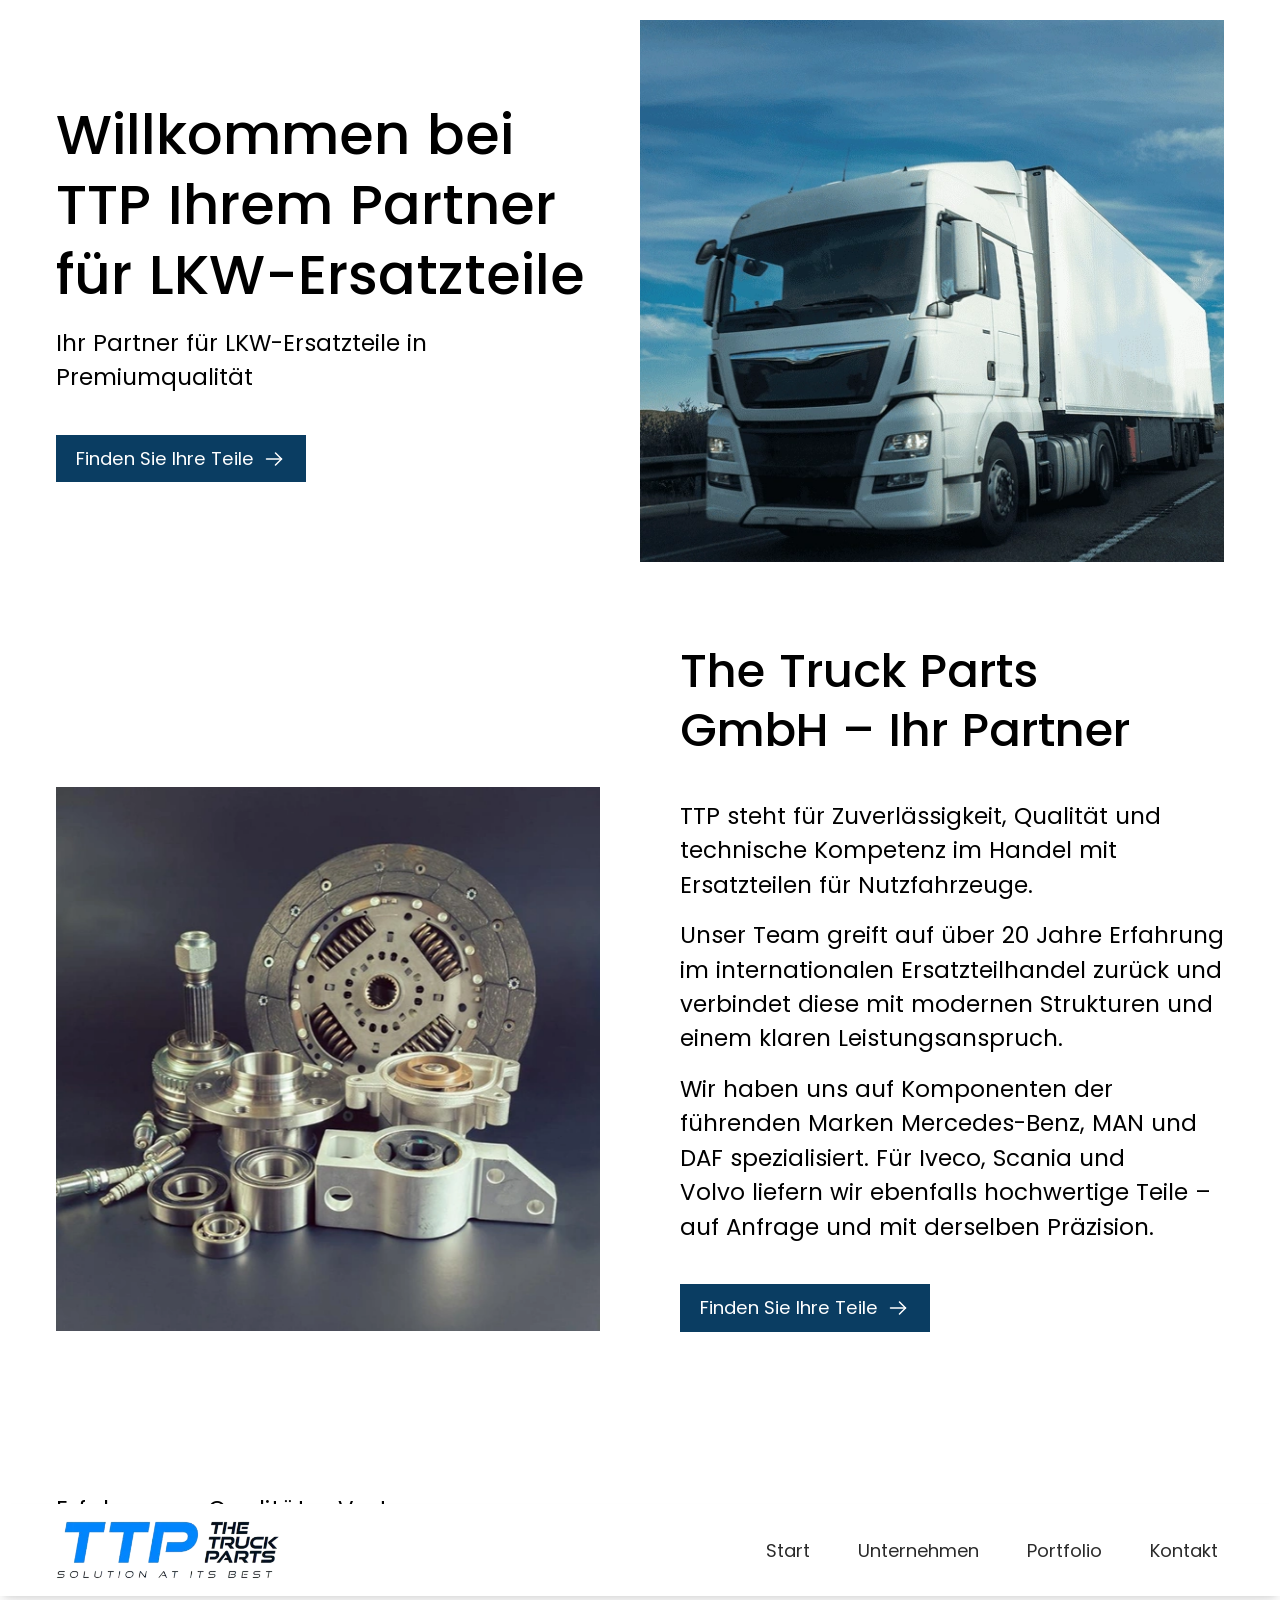
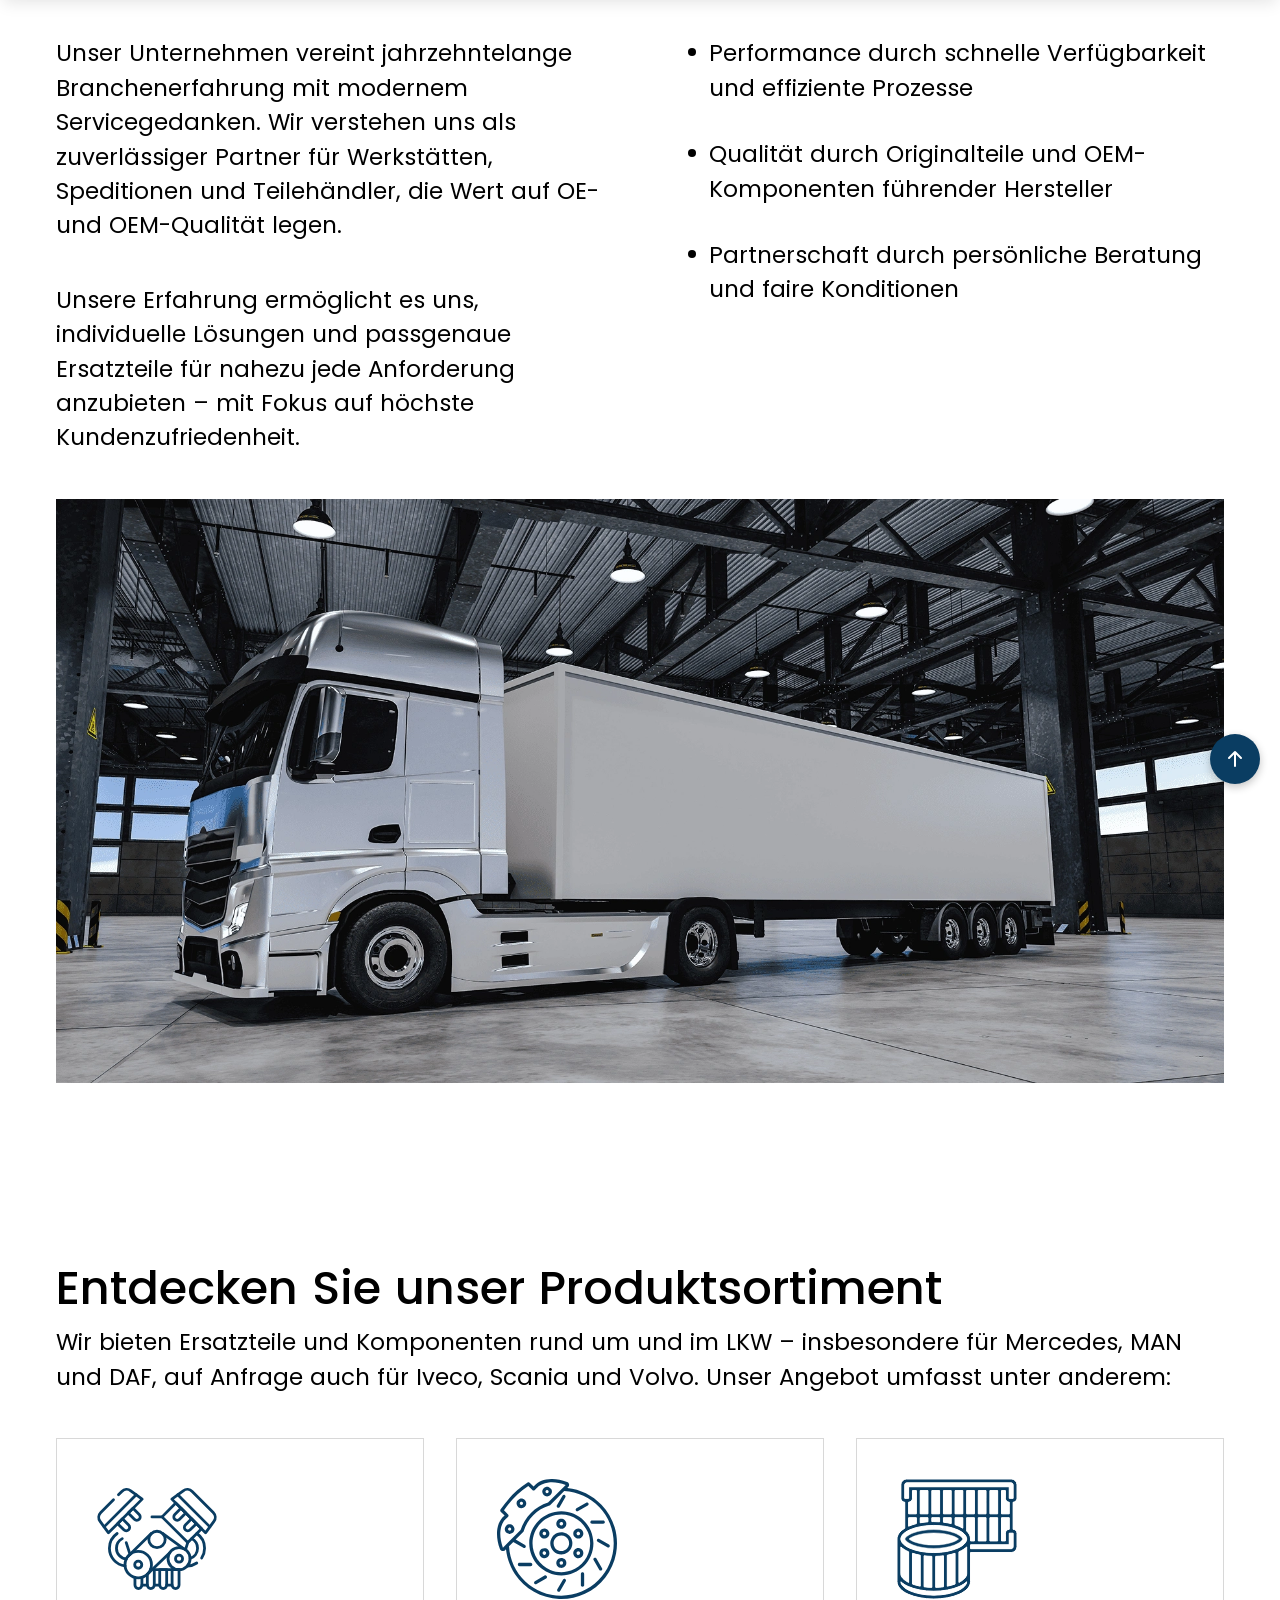
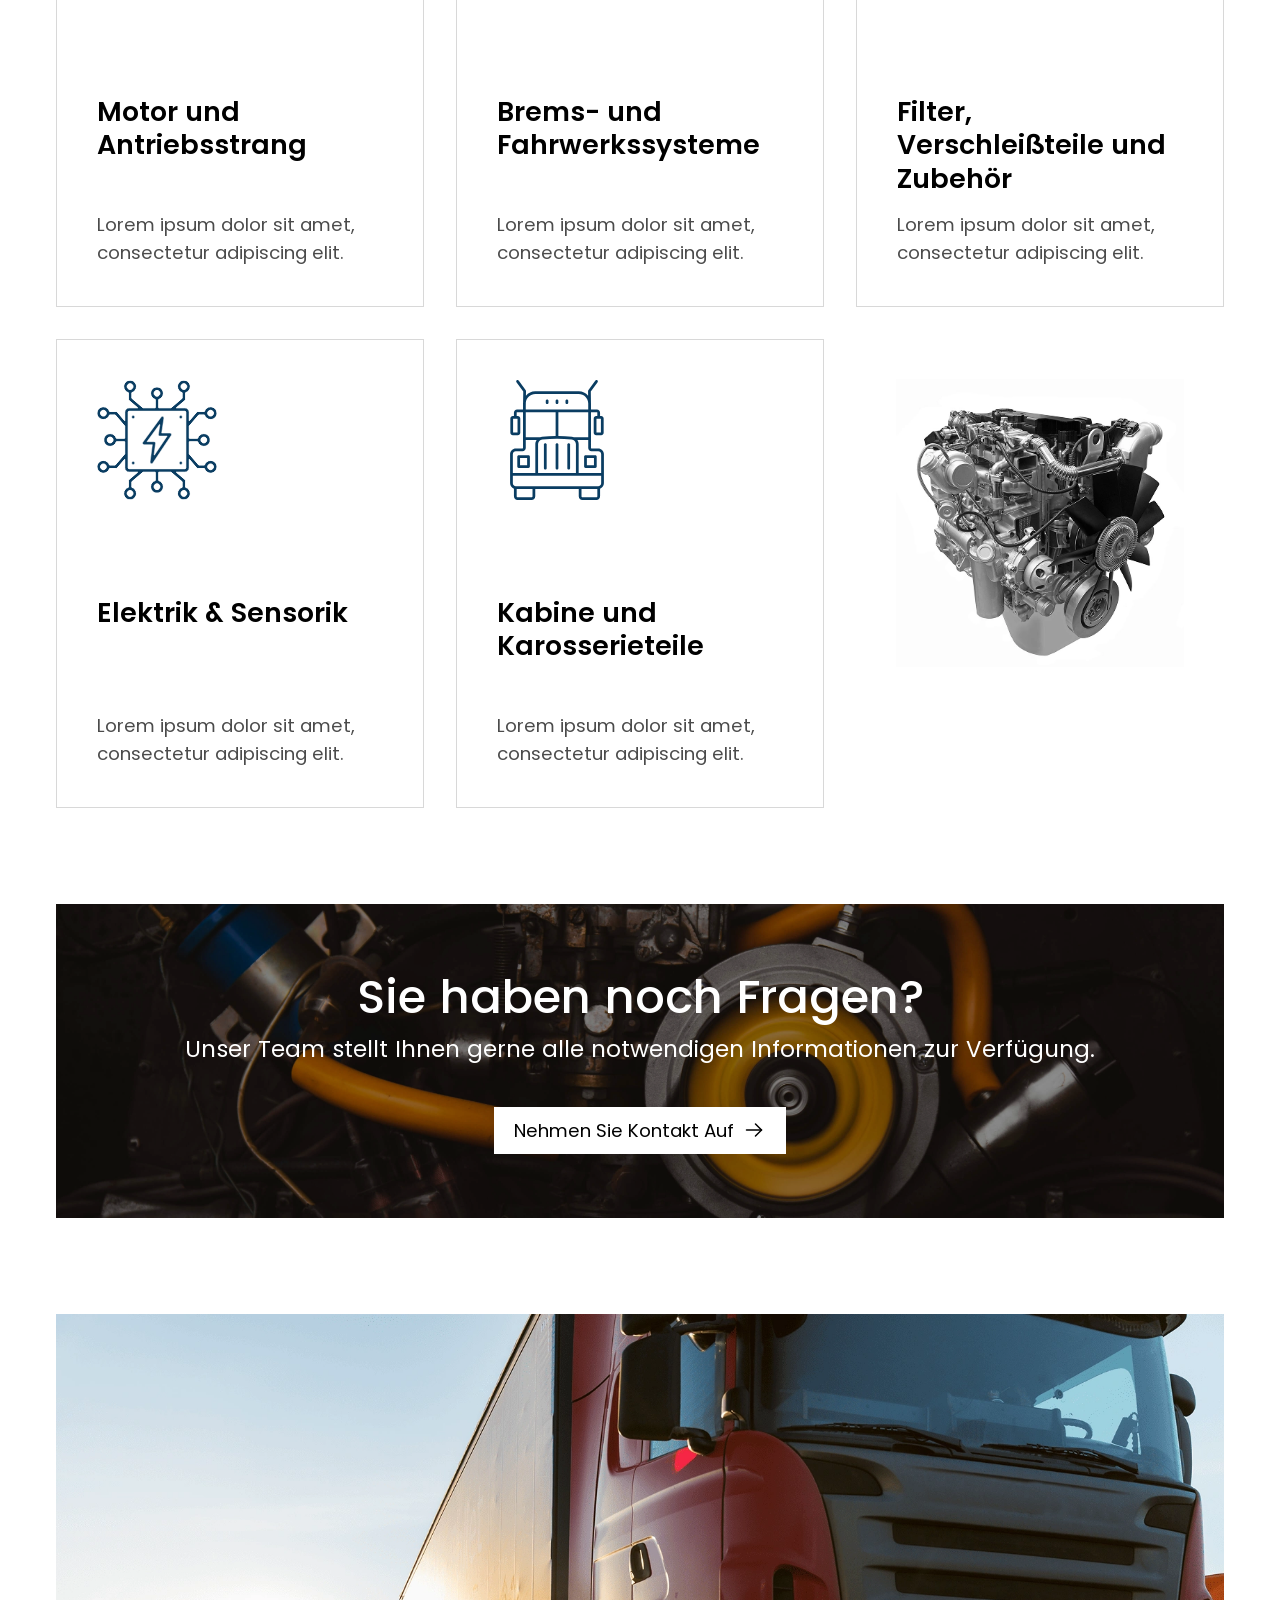
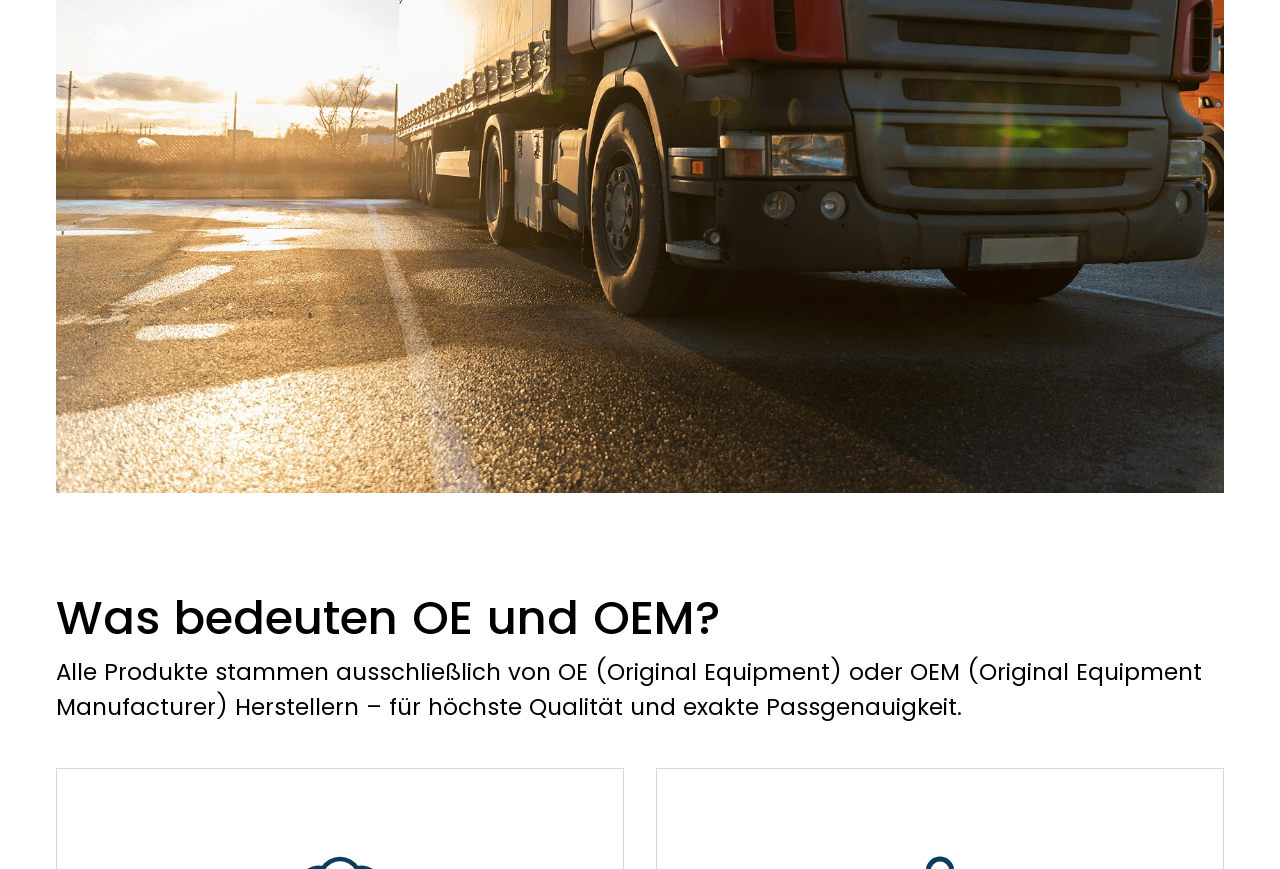
<file: index.html>
<!doctype html>
<html lang="de">
    <head>
        <meta charset="utf-8">
        <meta name="viewport" content="width=device-width,initial-scale=1">
       <title>TTP – Truck Parts Solution | LKW-Ersatzteile in Premiumqualität</title>
        <meta name="description" content="TTP bietet hochwertige LKW-Ersatzteile in Premiumqualität. Wir sind Ihr zuverlässiger Partner für Nutzfahrzeugteile, Bremskomponenten, Motor- & Getriebeteile, Fahrwerksteile und mehr. Vertrauen Sie auf Qualität, Präzision und langfristige Zuverlässigkeit." />

            <!-- SEO Keywords (optional but beneficial if natural & relevant) -->
            <meta name="keywords" content="LKW Ersatzteile, Truck Parts, Nutzfahrzeugteile, LKW Teile kaufen, Bremsscheiben, Motorenteile, Getriebeteile, LKW Komponenten, Nutzfahrzeug Ersatzteile, LKW Zubehör, TTP Truck Parts" />
            <meta name="author" content="TTP – The Truck Parts Solution">
            <meta name="language" content="de">


        <link rel="stylesheet" href="./assets/css/output.css">
        <link rel="icon" type="image/svg+xml" href="/assets/images/favicon.png">
    </head>
    <body>
        <!-- Header Starts -->
        <header class="sticky w-full top-0 left-0 bg-white py-16 z-10">
            <div class="container">
                <div class="inner flex justify-between items-center gap-48">
                    <!-- Logo -->
                    <a href="/" aria-label="Homepage" class="relative z-100">
                        <img src="./assets/images/company-logo.svg" alt="Company Logo" class="relative z-100 w-160 sm:w-200 md:w-225">
                    </a>
                    <!-- Navigation -->
                    <nav id="mobileNav" aria-label="Main Navigation"
                        class="pt-140 sm:pt-160 md:pt-220 lg:pt-0 top-0 left-0 fixed lg:static bg-white lg:bg-transparent w-full lg:w-auto
                        h-screen lg:h-auto flex justify-center items-start lg:items-center
                        transition-all duration-500 ease-out
                        opacity-0 -translate-y-200 pointer-events-none
                        lg:opacity-100 lg:translate-y-0 lg:pointer-events-auto">
                                                <ul class="flex justify-center items-center gap-20 lg:gap-36 flex-col lg:flex-row
                            lg:[&_li]:p-6 [&_a]:text-24
                            sm:[&_a]:text-[28px]
                            md:[&_a]:text-[32px] lg:[&_a]:text-body
                            [&_a]:text-(--nav-color)
                            transition-all duration-500 ease-out
                            opacity-0 lg:opacity-100 translate-y-0
                            ">
                                                    <li>
                                <a href="#start" aria-label="Go to Start page" class="navlink">Start</a>
                            </li>
                            <li>
                                <a href="#Unternehmen" aria-label="Go to Unternehmen page" class="navlink">Unternehmen</a>
                            </li>
                            <li>
                                <a href="#Portfolio" aria-label="Go to Portfolio page" class="navlink">Portfolio</a>
                            </li>
                            <li>
                                <a href="#Kontakt" aria-label="Go to Kontakt page" class="navlink">Kontakt</a>
                            </li>
                        </ul>
                    </nav>
                    <!-- Hamburger Button -->
                    <button
                        id="menuBtn"
                        class="relative w-32 h-32 lg:hidden flex flex-col justify-center items-center group gap-6"
                        aria-label="Toggle navigation menu"
                        aria-expanded="false"
                        aria-controls="mobileNav"
                    >
                        <span class="block w-full h-3 bg-black rounded transition-all duration-300 origin-left 
                      group-[.open]:rotate-45 group-[.open]:translate-y-0"></span>
                        <span class="block w-full h-3 bg-black rounded transition-all duration-300 opacity-100
                      group-[.open]:opacity-0"></span>
                        <span class="block w-full h-3 bg-black rounded transition-all duration-300 origin-left
                      group-[.open]:-rotate-45 group-[.open]:translate-y-4"></span>
                    </button>
                </div>
            </div>
        </header>
        <!-- Header Ends -->
        <!-- Main Content Starts -->
        <main id="maincontent">
            <!-- Hero Section Starts -->
            <section id="start">
                <div class="container">
                    <div class="inner flex justify-center pt-32 flex-col-reverse lg:flex-row">
                        <div class="inner-left lg:w-1/2 lg:pr-32 xxl:pr-64 pb-0 lg:pb-80 xxl:pb-187 pt-32 lg:pt-80 xxl:pt-187">
                            <div class="content space-y-24 lg:space-y-40 flex flex-col justify-center items-start">
                                <div class="space-y-16">
                                    <h1 class="text-h1/tight font-medium ">Willkommen bei TTP Ihrem Partner für LKW-Ersatzteile</h1>
                                    <div class="para text-P sm:text-24 font-normal">
                                        <p>Ihr Partner für LKW-Ersatzteile in Premiumqualität</p>

                                    </div>

                                </div>
                                <a href="#" role="link" class="btn-blue">
                                    <span>Finden Sie Ihre Teile</span>
                                    <img
                                        src="./assets/images/btn-arrow-white.svg"
                                        alt="nav arrow for button"
                                        role="img"
                                        
                                    >
                                </a>
                            </div>
                        </div>
                        <div class="inn-right lg:w-1/2">
                            <img
                                src="./assets/images/banner_img.webp"
                                srcset="./assets/images/banner_img_mobile.webp 767w,
                            ./assets/images/banner_img.webp 1200w"
                                sizes="(max-width: 767px) 100vw, 100vw"
                                alt="Bannerbild für den Hero-Bereich"
                                class="size-full object-cover aspect-square sm:aspect-auto"
                                fetchpriority="high"
                            >
                        </div>
                    </div>
                </div>
            </section>
            <!-- Hero Section Ends -->
            <!-- Ihr Partner Section Starts (section-2) -->
            <section class="pt-30 lg:pt-80 xxl:pt-160 pb-30 lg:pb-80">
                <div class="container">
                    <div class="inner flex justify-center flex-col lg:flex-row gap-20 sm:gap-32 lg:gap-48 xl:gap-80">
                        <div class="inner-left lg:w-1/2">
                            <div class="w-full lg:sticky lg:top-100 xxl:h-full flex justify-center items-stretch">
                                <img
                                    src="./assets/images/sec2-1.webp"
                                    srcset="./assets/images/section-6-img_mobile1.webp 967w,
                            ./assets/images/sec2-1.webp 1200w"
                                    sizes="(max-width: 767px) 100vw, 100vw"
                                    alt="The Truck Parts GmbH – Ihr Partner"
                                    class="object-cover size-full aspect-auto lg:aspect-square xxl:aspect-auto min-h-300"
                                >
                            </div>
                        </div>
                        <div class="inn-right lg:w-1/2">
                            <div class="content space-y-24 lg:space-y-40 flex flex-col justify-center items-start">
                                <div class="space-y-24 lg:space-y-40">
                                    <h2 class="text-h2 font-medium leading-tight w-[90%]">The Truck Parts GmbH – Ihr Partner</h2>
                                    <div class="para text-P sm:text-24 font-normal space-y-16">
                                        <p>TTP steht für Zuverlässigkeit, Qualität und technische Kompetenz im Handel mit Ersatzteilen für Nutzfahrzeuge.</p>
                                        <p>Unser Team greift auf über 20 Jahre Erfahrung im internationalen Ersatzteilhandel zurück und verbindet diese mit modernen Strukturen und einem klaren Leistungsanspruch.</p>
                                        <p>Wir haben uns auf Komponenten der führenden Marken Mercedes-Benz, MAN und DAF spezialisiert. Für Iveco, Scania und Volvo liefern wir ebenfalls hochwertige Teile – auf Anfrage und mit derselben Präzision.</p>
                                    </div>
                                </div>
                                <a href="#" role="link" class="btn-blue">
                                    <span>Finden Sie Ihre Teile</span>
                                    <img
                                        src="./assets/images/btn-arrow-white.svg"
                                        alt="nav arrow for button"
                                        role="img"
                                        class=""
                                    >
                                </a>
                            </div>
                        </div>
                    </div>
                </div>
            </section>
            <!-- Ihr Partner Section Ends (section-2)-->
            <!-- Das Unternehmen Section Starts (section-3) -->
            <section class="pb-30 lg:pb-80 xxl:pb-160 pt-30 lg:pt-80" id="Unternehmen">
                <div class="container">
                    <div class="inner">
                        <div class="space-y-24 lg:space-y-44">
                            <div class="flex items-start justify-start flex-col space-y-8">
                                <span class="block tracking-wide text-P sm:text-24">Erfahrung – Qualität – Vertrauen</span>
                                <h2 class="text-h2 font-medium leading-tight">Das Unternehmen</h2>
                            </div>
                            <div class="content flex gap-20 sm:gap-32 lg:gap-48 xl:gap-80 flex-col xl:flex-row">
                                <div class="xl:w-1/2 space-y-24 lg:space-y-40 text-P sm:text-24">
                                    <p>Unser Unternehmen vereint jahrzehntelange Branchenerfahrung mit modernem Servicegedanken. Wir verstehen uns als zuverlässiger Partner für Werkstätten, Speditionen und Teilehändler, die Wert auf OE- und OEM-Qualität legen.</p>
                                    <p>Unsere Erfahrung ermöglicht es uns, individuelle Lösungen und passgenaue Ersatzteile für nahezu jede Anforderung anzubieten – mit Fokus auf höchste Kundenzufriedenheit.</p>
                                </div>
                                <div class="xl:w-1/2 text-P sm:text-24 [&_ul]:space-y-16 xl:[&_ul]:space-y-32 xxl:[&_ul]:w-[86%]">
                                    <ul>
                                        <li>Performance durch schnelle Verfügbarkeit und effiziente Prozesse</li>
                                        <li>Qualität durch Originalteile und OEM-Komponenten führender Hersteller</li>
                                        <li>Partnerschaft durch persönliche Beratung und faire Konditionen</li>
                                    </ul>
                                </div>
                            </div>
                            <div>
                                <img
                                    src="./assets/images/section-3-img.webp"
                                    srcset="./assets/images/section-3-img_mobile.webp 767w,
                            ./assets/images/section-3-img.webp 1200w"
                                    sizes="(max-width: 767px) 100vw, 100vw"
                                    alt="Das Unternehmen"
                                    class="object-cover size-full"
                                >
                            </div>
                        </div>
                    </div>
                </div>
            </section>
            <!-- Das Unternehmen Section Ends (section-3) -->
            <!-- Produktsortiment Section Starts (section-4) -->
            <section class="pt-30 lg:pt-80 xl:pt-96">
                <div class="container">
                    <div class="inner">
                        <div class="space-y-24 lg:space-y-44">
                            <div class="flex items-start justify-start flex-col space-y-8">
                                <h2 class="text-h2 font-medium leading-tight">Entdecken Sie unser Produktsortiment</h2>
                                <div class="para text-P sm:text-24 font-normal">
                                    <p>Wir bieten Ersatzteile und Komponenten rund um und im LKW – insbesondere für Mercedes, MAN und DAF, auf Anfrage auch für Iveco, Scania und Volvo. Unser Angebot umfasst unter anderem:</p>
                                </div>
                            </div>
                            <div class="cards grid md:grid-cols-2 xl:grid-cols-3 gap-32">
                                <div class="card-item p-16 sm:p-24 md:p-40 border border-solid border-[#D8D8D8]">
                                    <div class="flex flex-col justify-between gap-40 md:gap-96 h-full">
                                        <img
                                            src="./assets/images/card_icon1.svg"
                                            alt="icon for Motor und Antriebsstrang"
                                            role="img"
                                            class="w-80 md:w-120 h-80 md:h-120 object-contain"
                                        >
                                        <div class="space-y-16">
                                            <h3 class="card-title text-h3/tight font-semibold">Motor und Antriebsstrang</h3>
                                            <div class="para text-P text-(--text-grey) card-content space-y-16">
                                                <p>Lorem ipsum dolor sit amet, consectetur adipiscing elit.</p>
                                            </div>
                                        </div>
                                    </div>
                                </div>
                                <!--  -->
                                <div class="card-item p-16 sm:p-24 md:p-40 border border-solid border-[#D8D8D8]">
                                    <div class="flex flex-col justify-between gap-40 md:gap-96 h-full">
                                        <img
                                            src="./assets/images/card_icon2.svg"
                                            alt="icon for Brems- und Fahrwerkssysteme"
                                            role="img"
                                            class="w-80 md:w-120 h-80 md:h-120 object-contain"
                                        >
                                        <div class="space-y-16">
                                            <h3 class="card-title text-h3/tight font-semibold">Brems- und Fahrwerkssysteme</h3>
                                            <div class="para text-P text-(--text-grey) card-content space-y-16">
                                                <p>Lorem ipsum dolor sit amet, consectetur adipiscing elit.</p>
                                                
                                            </div>
                                        </div>
                                    </div>
                                </div>
                                <!--  -->
                                <div class="card-item p-16 sm:p-24 md:p-40 border border-solid border-[#D8D8D8]">
                                    <div class="flex flex-col justify-between gap-40 md:gap-96 h-full">
                                        <img
                                            src="./assets/images/card_icon3.svg"
                                            alt="icon for Filter, Verschleißteile und Zubehör"
                                            role="img"
                                            class="w-80 md:w-120 h-80 md:h-120 object-contain"
                                        >
                                        <div class="space-y-16">
                                            <h3 class="card-title text-h3/tight font-semibold">Filter, Verschleißteile und Zubehör</h3>
                                            <div class="para text-P text-(--text-grey) card-content space-y-16">
                                                <p>Lorem ipsum dolor sit amet, consectetur adipiscing elit.</p>
                                            </div>
                                        </div>
                                    </div>
                                </div>
                                <!--  -->
                                <div class="card-item p-16 sm:p-24 md:p-40 border border-solid border-[#D8D8D8]">
                                    <div class="flex flex-col justify-between gap-40 md:gap-96 h-full">
                                        <img
                                            src="./assets/images/card_icon4.svg"
                                            alt="icon for Elektrik & Sensorik"
                                            role="img"
                                            class="w-80 md:w-120 h-80 md:h-120 object-contain"
                                        >
                                        <div class="space-y-16">
                                            <h3 class="card-title text-h3/tight font-semibold">Elektrik & Sensorik</h3>
                                            <div class="para text-P text-(--text-grey) card-content space-y-16">
                                                <p>Lorem ipsum dolor sit amet, consectetur adipiscing elit.</p>
                                            </div>
                                        </div>
                                    </div>
                                </div>
                                <!--  -->
                                <div class="card-item p-16 sm:p-24 md:p-40 border border-solid border-[#D8D8D8]">
                                    <div class="flex flex-col justify-between gap-40 md:gap-96 h-full">
                                        <img
                                            src="./assets/images/card_icon5.svg"
                                            alt="icon for Kabine und Karosserieteile"
                                            role="img"
                                            class="w-80 md:w-120 h-80 md:h-120 object-contain"
                                        >
                                        <div class="space-y-16">
                                            <h3 class="card-title text-h3/tight font-semibold">Kabine und Karosserieteile</h3>
                                            <div class="card-content para text-P text-(--text-grey) space-y-16">
                                                <p>Lorem ipsum dolor sit amet, consectetur adipiscing elit.</p>
                                            </div>
                                        </div>
                                    </div>
                                </div>
                                <!--  -->
                                <div class="card-item p-16 sm:p-24 md:p-40">
                                    <div class="w-full h-full">
                                        <img
                                            src="./assets/images/section-4_img.webp"
                                            alt="reference image for card item"
                                            role="img"
                                            class="aspect-square object-cover"
                                        >
                                    </div>
                                </div>
                            </div>
                        </div>
                    </div>
                </div>
            </section>
            <!-- Produktsortiment Section Ends (section-4) -->
            <!-- CTA Section Starts -->
                <section class="cta relative w-full h-full overflow-hidden  pt-30 lg:pt-80 xl:pt-96">     
                    <div class="container">
                        <div class="inner relative z-1 py-64 bg-black">
                            <img src="./assets/images/cta-section-img.webp" alt="image for cta section" role="img"class="absolute inset-0 z-0 w-full h-full object-cover">
                        <div class="overlay bg-[#00000066] absolute inset-0 w-full h-full z-1"></div>
                            <div class="content text-white flex flex-col justify-center items-center text-center gap-24 lg:gap-40 relative z-1">
                                <div class="space-y-6 flex flex-col justify-center items-center text-center">
                                    <h2 class="text-h2 font-medium leading-tight">
                                    Sie haben noch Fragen?
                                    </h2>
                                    <div class="para text-P sm:text-24 font-normal">
                                        <p>Unser Team stellt Ihnen gerne alle notwendigen Informationen zur Verfügung.</p>
                                    </div>
                                   
                                </div>
                                <a href="#" role="link" class="btn-blue bg-white text-black">
                                    <span>Nehmen Sie Kontakt auf</span>
                                    <img
                                        src="./assets/images/btn-arrow-white.svg"
                                        alt="nav arrow for button"
                                        role="img"
                                        class="invert"
                                    >
                                </a>
                            </div>
                        </div>
                    </div>
                </section>
             <!-- CTA Section Ends  -->
            <!-- Nachricht Section Starts (section-5) -->
            <section class="pt-30 lg:pt-80 xl:pt-96" id="Portfolio">
                <div class="container">
                    <div class="inner">
                        <div class="">
                            <div class="w-full h-auto xxl:h-900">
                                <img
                                    src="./assets/images/section-5-img.webp"
                                    srcset="./assets/images/section-5-img_mobile.webp 767w,
                            ./assets/images/section-5-img.webp 1200w"
                                    sizes="(max-width: 767px) 100vw, 100vw"
                                    alt="uns eine Nachricht"
                                    class="object-cover size-full"
                                >
                            </div>
                        </div>
                    </div>
                </div>
            </section>
            <!-- Nachricht Section Ends (section-5) -->
            <!-- Was bedeuten Section Starts (section-6) -->
            <section class="pt-30 lg:pt-80 xl:pt-96">
                <div class="container">
                    <div class="inner">
                        <div class="space-y-24 lg:space-y-44">
                            <div class="flex items-start justify-start flex-col space-y-8">
                                <h2 class="text-h2 font-medium leading-tight">Was bedeuten OE und OEM?</h2>
                                <div class="para text-P sm:text-24 font-normal">
                                    <p>Alle Produkte stammen ausschließlich von OE (Original Equipment) oder OEM (Original Equipment Manufacturer) Herstellern – für höchste Qualität und exakte Passgenauigkeit.</p>
                                </div>
                                
                            </div>
                            <div class="grid md:grid-cols-2 gap-32">
                                <div class="card-item1 px-16 sm:px-24 md:px-40 py-16 sm:py-24 md:py-80 border border-solid border-[#D8D8D8]">
                                    <div class="flex flex-col justify-center items-center text-center h-full gap-24 xl:gap-40">
                                        <img
                                            src="./assets/images/badge-check.svg"
                                            alt="icon for OE-Teile (Originalausrüstung)"
                                            role="img"
                                            class="w-80 md:w-120 h-80 md:h-120 object-contain"
                                        >
                                        <div class="space-y-16">
                                            <h3 class="card-title1 text-24 xsm:text-h3/tight font-semibold">OE-Teile (Originalausrüstung)</h3>
                                            <div class="card-content1 para text-P text-(--text-grey) space-y-16">
                                                <p>Bauteile, die direkt vom Fahrzeughersteller verbaut werden – inklusive Originalverpackung und Herstellerlogo.</p>
                                            </div>
                                            
                                        </div>
                                    </div>
                                </div>
                                <!--  -->
                                <div class="card-item1 px-16 sm:px-24 md:px-40 py-16 sm:py-24 md:py-80  border border-solid border-[#D8D8D8]">
                                    <div class="flex flex-col justify-center items-center text-center h-full gap-24 xl:gap-40">
                                        <img
                                            src="./assets/images/settings.svg"
                                            alt="icon for OEM-Teile (Original Equipment Manufacturer)"
                                            role="img"
                                            class="w-80 md:w-120 h-80 md:h-120 object-contain"
                                        >
                                        <div class="space-y-16">
                                            <h3 class="card-title1 text-24 xsm:text-h3/tight font-semibold">OEM-Teile (Original Equipment Manufacturer)</h3>
                                            <div class="card-content1 para text-P text-(--text-grey) space-y-16">
                                                <p>Vom selben Produzenten gefertigt, jedoch ohne Fahrzeuglogo oder Originalverpackung.
                                                </p>
                                            </div>
                                        </div>
                                    </div>
                                </div>
                            </div>
                            <span class="block text-24 text-center">Beide Varianten bieten identische Qualität, Haltbarkeit und Präzision – OEM-Teile sind lediglich die wirtschaftlichere Alternative.</span>
                            <div class="w-full h-auto xxl:h-900">
                                <img
                                    src="./assets/images/section-6-img.webp"
                                    srcset="./assets/images/section-6-img_mobile1.webp 767w,
                            ./assets/images/section-6-img.webp 1200w"
                                    sizes="(max-width: 767px) 100vw, 100vw"
                                    alt="uns eine Nachricht"
                                    class="object-cover size-full"
                                >
                            </div>
                        </div>
                    </div>
                </div>
            </section>
            <!-- Was bedeuten Section Ends (section-6) -->
            <!-- Kontakt Section Starts (section-7) -->
            <section class="pt-30 lg:pt-80 xl:pt-96 pb-30 lg:pb-80 xl:pb-96" id="Kontakt">
                <div class="container">
                    <div class="inner">
                        <div class="space-y-24 lg:space-y-44">
                            <div class="flex items-start justify-start flex-col space-y-8">
                                <h2 class="text-h2 font-medium leading-tight">Kontakt</h2>
                                <div class="para text-P sm:text-24 font-normal">
                                    <p>Haben Sie Fragen oder möchten ein Projekt besprechen? Wir sind hier, um  zu helfen.</p>
                                </div>
                            </div>
                            <div class="grid lg:grid-cols-2 gap-48">
                                <div class="space-y-32 lg:space-y-49">
                                    <div class="flex flex-col gap-16 lg:gap-24">
                                        <!-- Phone -->
                                        <div class="flex items-center gap-16">
                                            <img
                                                src="./assets/images/Call.svg"
                                                alt="Telefon Icon"
                                                class="w-24 h-24"
                                                role="img"
                                            >
                                            <a href="tel:+49123456789" class="text-P leading-normal text-(--text-grey)" aria-label="Telefonnummer anrufen: +49 123 456789">
                                                +49 123 456789
                                            </a>
                                        </div>
                                        <!-- Email -->
                                        <div class="flex items-center gap-16">
                                            <img
                                                src="./assets/images/Mail.svg"
                                                alt="E-Mail Icon"
                                                class="w-24"
                                                role="img"
                                            >
                                            <a href="mailto:info@ttp.de" class="text-P leading-normal text-(--text-grey)" aria-label="E-Mail senden an info@ttp.de">
                                                info@ttp.de
                                            </a>
                                        </div>
                                        <!-- Address -->
                                        <div class="flex items-center gap-16">
                                            <img
                                                src="./assets/images/Lpcation.svg"
                                                alt="Standort Icon"
                                                class="w-24 h-24"
                                                role="img"
                                            >
                                            <address class="not-italic text-P leading-normal text-(--text-grey)" aria-label="Adresse: Musterstraße 123, 12345 Berlin, Deutschland">
                                                Musterstraße 123
                                                <br>
                                                12345 Berlin, Deutschland
                                            </address>
                                        </div>
                                    </div>
                                    <!-- MAP IMAGE -->
                                    <div class="w-full" aria-label="Standortkarte Berlin">
                                        <!-- Static Image Placeholder -->
                                        <div
                                            id="mapPlaceholder"
                                            class="relative w-full cursor-pointer group h-full xl:h-500"
                                            role="button"
                                            aria-label="Interaktive Karte öffnen"
                                            tabindex="0"
                                        >
                                            <img src="./assets/images/map-berlin.webp" alt="Statische Karte von Berlin – klicken um Google Maps zu öffnen" class="w-full h-full object-cover aspect-square">
                                            <!-- Overlay text/icon -->
                                            <div class="absolute inset-0 bg-black/30 flex items-center justify-center opacity-0 group-hover:opacity-100 transition">
                                                <span class="bg-white text-black px-4 py-2 rounded shadow">
                                                   <svg xmlns="http://www.w3.org/2000/svg" version="1.1" xmlns:xlink="http://www.w3.org/1999/xlink" width="48" height="48" x="0" y="0" viewBox="0 0 492 492" style="enable-background:new 0 0 512 512" xml:space="preserve"><g><g fill-rule="evenodd" clip-rule="evenodd"><ellipse cx="246.262" cy="404.968" fill="#cfd8dc" rx="94.106" ry="26.092" opacity="1" data-original="#cfd8dc"></ellipse><path fill="#f44336" d="M126.475 182.206c0-66.156 53.63-119.786 119.786-119.786s119.786 53.63 119.786 119.786c0 22.177-6.358 43.889-18.321 62.562L246.261 403.152 144.796 244.768a115.98 115.98 0 0 1-18.321-62.562z" opacity="1" data-original="#f44336"></path><circle cx="246.261" cy="182.205" r="50.58" fill="#c62828" transform="rotate(-11.6 246.359 182.248)" opacity="1" data-original="#c62828"></circle></g></g></svg>
                                                </span>
                                            </div>
                                        </div>
                                        <!-- Google Map will be inserted here on click -->
                                        <div id="mapContainer" class="w-full hidden"></div>
                                    </div>
                                </div>
                                <!-- form -->
                                <div class="">
                                    <div class="w-full border border-solid border-[#E0E0E0] p-20 sm:p-32 xl:p-56" role="form" aria-label="Kontaktformular Bewerbung">
                                    <form class="w-full space-y-24">
                                        <!-- NAME -->
                                        <div>
                                            <label for="name" class="block text-P font-mormal mb-8 text-(--text-grey)">Name</label>
                                            <input
                                                id="name"
                                                name="name"
                                                type="text"
                                                aria-label="Name Eingabefeld"
                                                placeholder="Firma"
                                                autocomplete="new-password"
                                                class="text-(--text-grey) w-full border border-[#D9D9D9] px-16 py-12 text-P outline-none focus:ring-[#D9D9D9]"
                                            >
                                        </div>
                                      
                                        <!-- MAIL -->
                                        <div>
                                            <label for="mail" class="block text-P font-mormal mb-8 text-(--text-grey)">Mail</label>
                                            <input
                                                id="mail"
                                                name="mail"
                                                type="email"
                                                placeholder="deine.email@example.com"
                                                autocomplete="new-password"
                                                aria-label="E-Mail Eingabefeld"
                                                class="text-(--text-grey) w-full border border-[#D9D9D9] px-16 py-12 text-P outline-none focus:ring-[#D9D9D9]"
                                            >
                                        </div>
                                        <!-- TELEFON -->
                                        <div>
                                            <label for="phone" class="block text-P font-mormal mb-8 text-(--text-grey)">Telefon number</label>
                                            <input
                                                id="phone"
                                                name="phone"
                                                type="tel"
                                                placeholder="+49 123456789"
                                                autocomplete="new-password"
                                                aria-label="Telefonnummer Eingabefeld"
                                                class="text-(--text-grey) w-full border border-[#D9D9D9] px-16 py-12 text-P outline-none focus:ring-[#D9D9D9]"
                                            >
                                        </div>
                                        <!-- NACHRICHT -->
                                        <div>
                                            <label for="message" class="block text-P font-mormal mb-8 text-(--text-grey)">Nachricht</label>
                                            <textarea
                                                id="message"
                                                name="message"
                                                rows="4"
                                                aria-label="Nachricht Textbereich"
                                                
                                                placeholder="Deine Nachricht an uns..."
                                                class="text-(--text-grey) w-full border border-[#D9D9D9] px-16 py-12 text-P outline-none focus:ring-[#D9D9D9]"
                                            ></textarea>
                                        </div>
                                        <!-- BUTTON -->
                                        <button type="submit" class="w-full btn-blue" aria-label="Bewerbung Senden Button">
                                            Bewerbung Senden
                                        </button>
                                    </form>
                                </div>
                                </div>
                            </div>
                        </div>
                    </div>
                </div>
            </section>
            <!-- Kontakt Section Ends (section-7)  -->

            <!-- Footer -->
              <footer class="bg-(--secondary)">
                  <div class="footer-top py-60 md:py-80 lg:py-96 text-white">
                      <div class="container">
                          <div class="flex gap-24 2xl:gap-64 justify-start xxl:justify-between flex-wrap xxl:flex-nowrap">
                               <div class="w-full md:w-[calc(50%-14px)] lg:w-[calc(33%-13px)] xxl:w-[calc(28%-64px)] space-y-24">
                                  <img src="./assets/images/logo-invert.svg" alt="company logo for footer" role="img" class="w-150"> 
                                  <div class="text-P">
                                    <p>Unser Team steht Ihnen jederzeit für Fragen und Angebote zur Verfügung. Ob telefonisch, per E-Mail oder persönlich – wir freuen uns auf Ihre Kontaktaufnahme.</p>
                                  </div>
                                </div>
                                <!--  -->
                                <div class="w-full md:w-[calc(50%-14px)] lg:w-[calc(33%-13px)] xxl:w-auto space-y-20 md:space-y-32">
                                    <span class="text-24 font-medium block">Kontakt</span>
                                    <ul class="[&_li]:flex [&_li]:text-P [&_li]:gap-14 [&_li]:items-start list-none space-y-16 md:space-y-20">
                                      <li> <img
                                                src="./assets/images/call-white.svg"
                                                alt="Telefon Icon"
                                                class="w-24 h-24"
                                                role="img"
                                            ><a href="tel:+4915755819658" aria-label="Telefonnummer anrufen: +49 1575 581 9658" role="link">+49 1575 581 9658</a></li>
                                             <!-- Email -->
                                        <li>
                                            <img
                                                src="./assets/images/mail-white.svg"
                                                alt="E-Mail Icon"
                                                 class="w-24 h-24 mt-2"
                                                role="img"
                                            >
                                            <a href="mailto:info@ttp-solution.de" aria-label="E-Mail senden an info@ttp-solution.de">
                                                info@ttp-solution.de
                                            </a>
                                        </li>
                                        <!-- Address -->
                                        <li>
                                            <img
                                                src="./assets/images/location-white.svg"
                                                alt="Standort Icon"
                                                class="w-24 h-24 mt-5"
                                                role="img"
                                            >
                                            <address aria-label="Adresse: Musterstraße 123, 12345 Berlin, Deutschland" class="not-italic">
                                                Industriestraße 12<br> 10115 Berlin <br> Deutschland
                                               
                                            </address>
                                        </li>
                                    </ul>
                                </div>
                                <!--  -->
                                <div class="w-full md:w-[calc(50%-14px)] lg:w-[calc(33%-24px)] xxl:w-auto space-y-20 md:space-y-32">
                                    <span class="text-24 font-medium block">Öffnungszeiten</span>
                                    <ul class="timings-list [&_li]:grid [&_li]:gap-24 [&_li]:grid-cols-[120px_1fr] [&_li]:text-P space-y-8">
                                      <li>
                                          <span>Montag:</span><span>07:30 - 12:00</span> 
                                      </li>
                                      <li>
                                          <span>Dienstag:</span> <span>07:30 - 12:00</span> 
                                      </li>
                                      <li>
                                          <span>Mittwoch:</span> <span>07:30 - 12:00</span> 
                                      </li>
                                      <li>
                                          <span>Donnerstag:</span> <span>07:30 - 12:00</span> 
                                      </li>
                                      <li>
                                          <span>Freitag:</span> <span>07:30 - 12:00</span> 
                                      </li>
                                  </ul>
                                </div>
                                <!--  -->
                                <div class="w-full md:w-[calc(50%-14px)] lg:w-[calc(33%-24px)] xxl:w-auto space-y-20 md:space-y-32">
                                    <span class="text-24 font-medium block">Navigation</span>
                                    <ul class="[&_li]:text-P space-y-8">
                                      <li><a class="navlink" href="#start" role="link">Heim</a></li>
                                      <li><a class="navlink" href="#Portfolio" role="link">Unsere Produkte</a></li>
                                      <li><a class="navlink" href="#Unternehmen"role="link">Das Unternehmen</a></li>
                                      <li><a class="navlink" href="#Kontakt" role="link">Kontakt</a></li>
                                         
                                    </ul>
                                </div>
                                <!--  -->
                                <div class="w-full md:w-[calc(50%-14px)] lg:w-[calc(33%-24px)] xxl:w-auto space-y-20 md:space-y-32">
                                    <span class="text-24 font-medium block">Rechtliches </span>
                                    <ul class="[&_li]:text-P space-y-8">
                                      <li><a href="/Impressum.html" aria-label="" role="link">Impressum</a></li>
                                      <li><a href="/Datenschutzerklärung.html" aria-label="" role="link">Datenschutzerklärung</a></li>
                                      <li><a href="/Agb.html" aria-label="" role="link">AGB</a></li>  
                                    </ul>
                                </div>
                          </div>
                      </div>
                  </div>
                  <div class="copyright bg-white py-10 text-P text-(--text-grey) text-center">
                      <p>© 2025 TTP</p>
                  </div>
              </footer>
            <!-- Footer Ends -->
          

        </main>
<!-- Scroll to top button -->
  <button id="back-to-top" aria-label="Back to top" class="hidden">
	<svg xmlns="http://www.w3.org/2000/svg" fill="none" width="24" height="24" viewBox="0 0 24 24">
		<path stroke="#ffffff" stroke-linecap="round" stroke-linejoin="round" stroke-width="2" d="M12 19V5m0 0-6 6m6-6 6 6"></path>
	</svg>
</button>

  
       <!-- Script -->
        <script src="./assets/js/script.js"></script>

    </body>
</html>
</file>
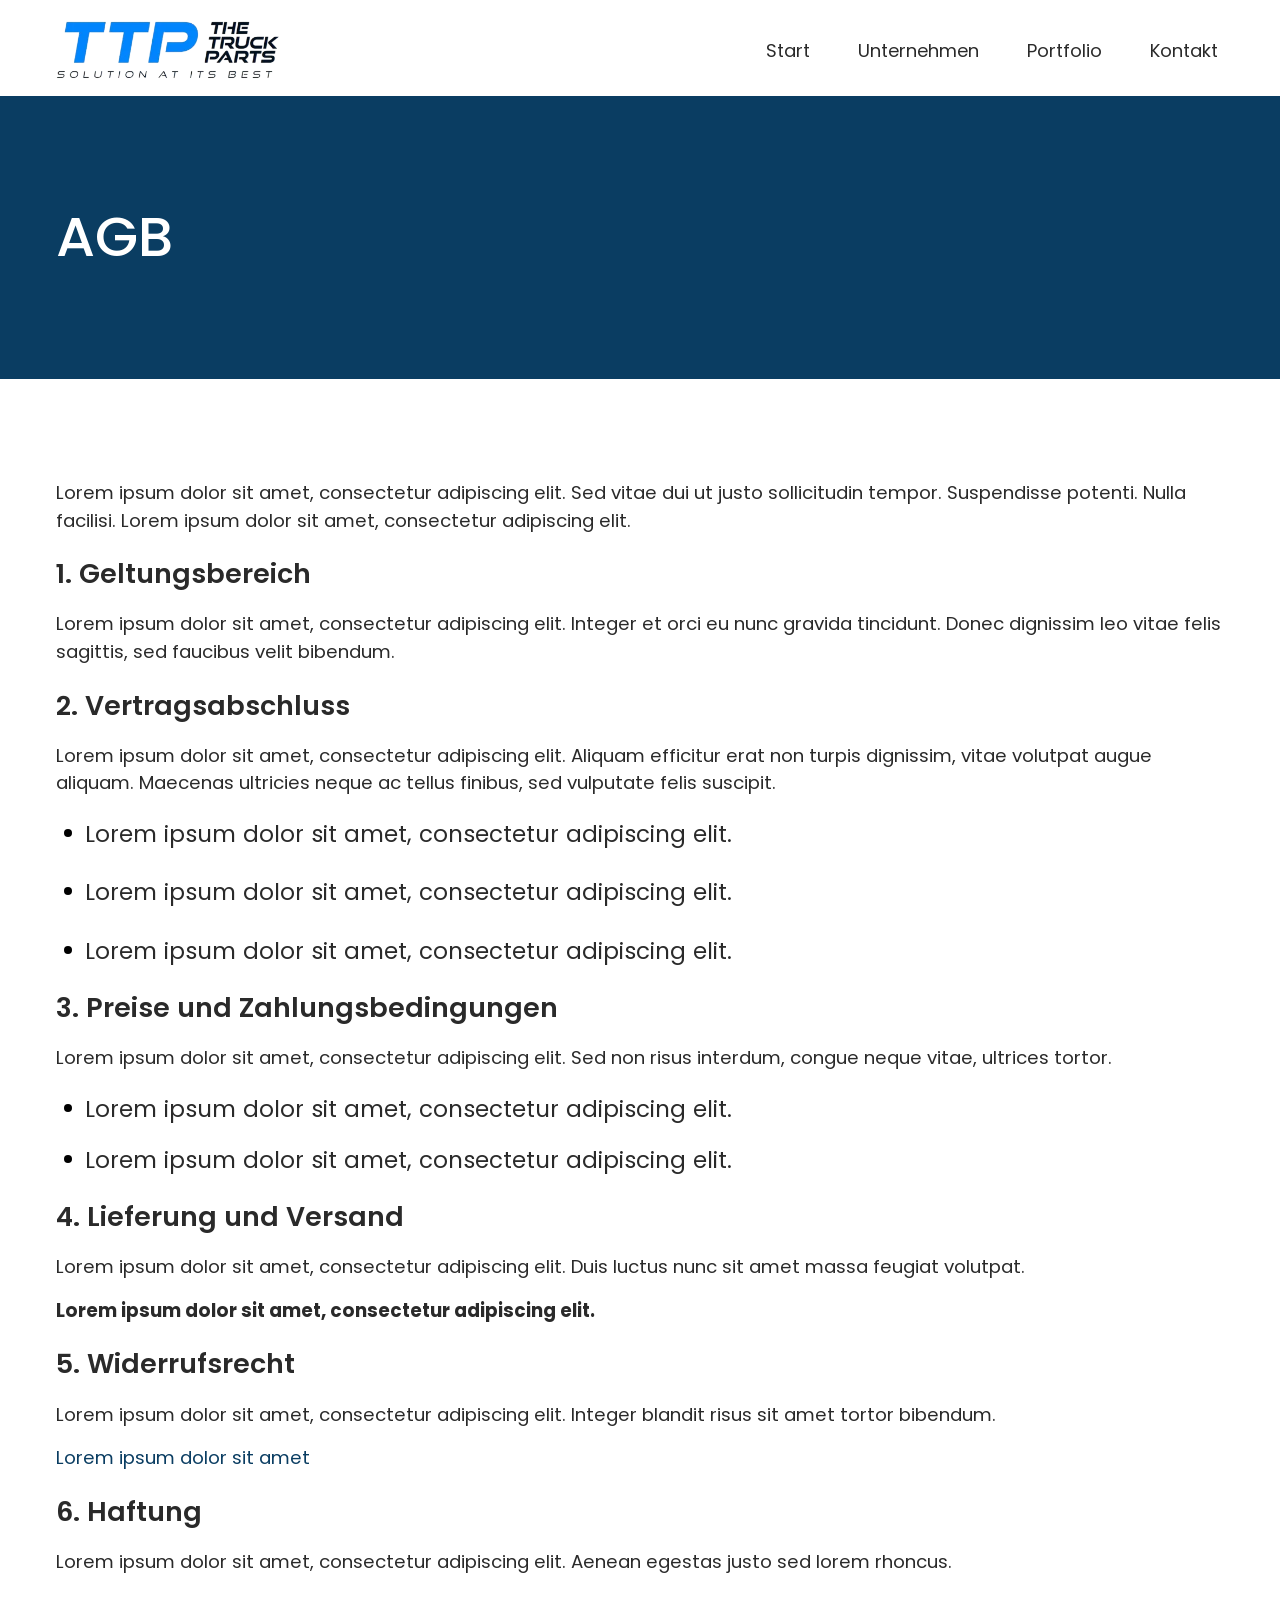
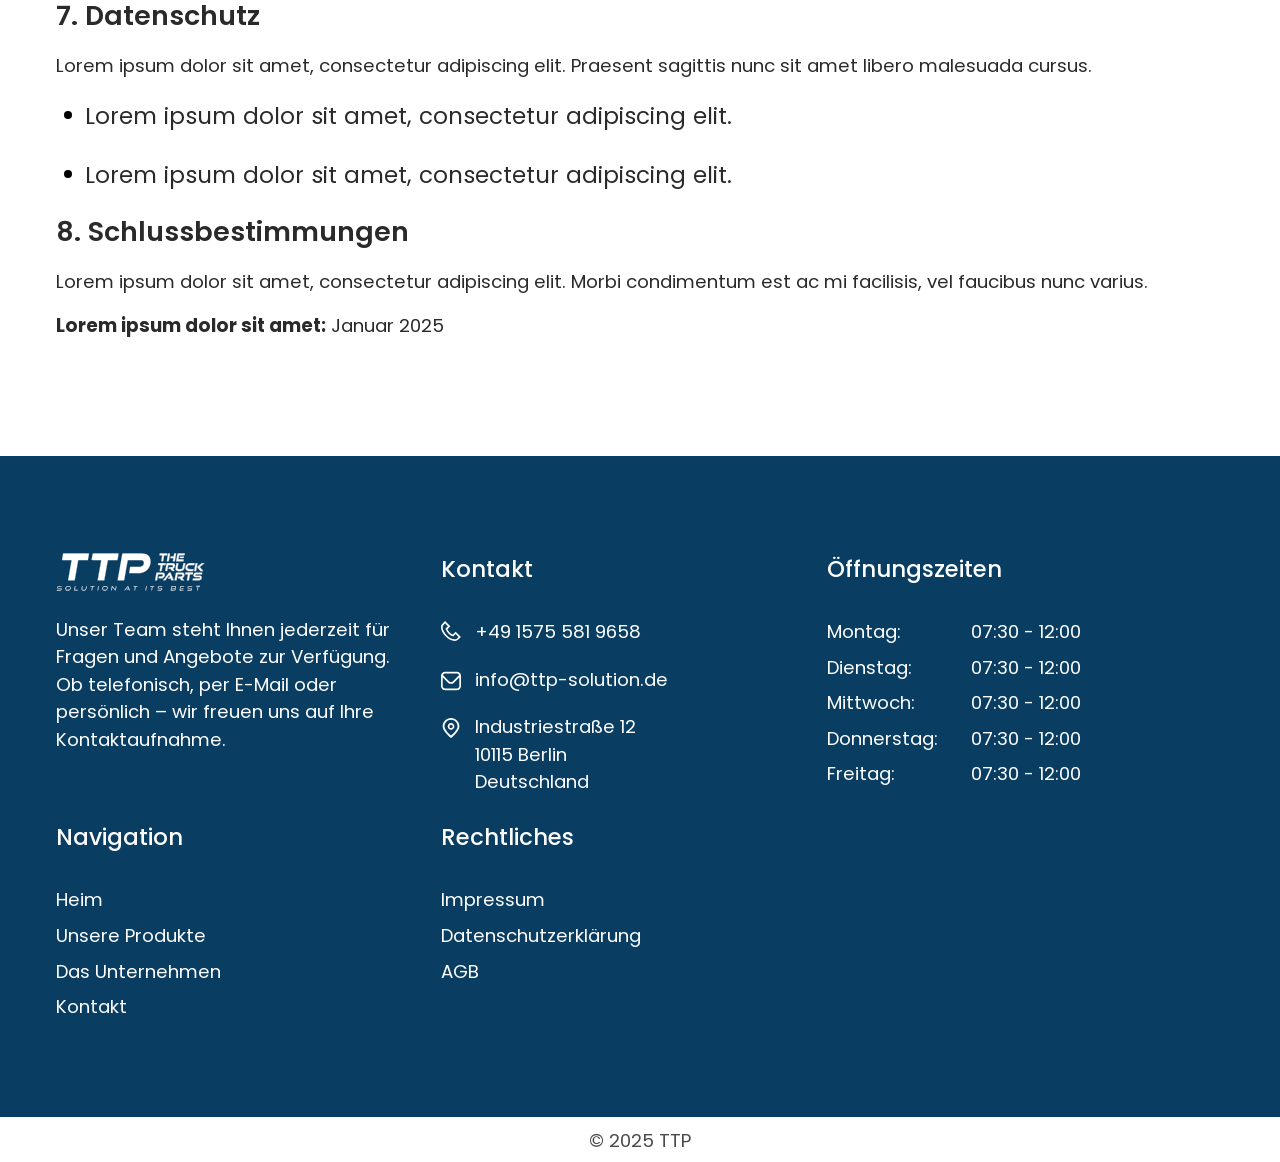
<file: Agb.html>
<!doctype html>
<html lang="de">
    <head>
        <meta charset="utf-8">
        <meta name="viewport" content="width=device-width,initial-scale=1">
        <title>TTP – Truck Parts Solution | LKW-Ersatzteile in Premiumqualität</title>
        <meta name="description" content="TTP bietet hochwertige LKW-Ersatzteile in Premiumqualität. Wir sind Ihr zuverlässiger Partner für Nutzfahrzeugteile, Bremskomponenten, Motor- & Getriebeteile, Fahrwerksteile und mehr. Vertrauen Sie auf Qualität, Präzision und langfristige Zuverlässigkeit.">
        <!-- SEO Keywords (optional but beneficial if natural & relevant) -->
        <meta name="keywords" content="LKW Ersatzteile, Truck Parts, Nutzfahrzeugteile, LKW Teile kaufen, Bremsscheiben, Motorenteile, Getriebeteile, LKW Komponenten, Nutzfahrzeug Ersatzteile, LKW Zubehör, TTP Truck Parts">
        <meta name="author" content="TTP – The Truck Parts Solution">
        <meta name="language" content="de">
        <link rel="stylesheet" href="./assets/css/output.css">
        <link rel="icon" type="image/svg+xml" href="/assets/images/favicon.png">
    </head>
    <body>
           <!-- Header Starts -->
        <header class="sticky w-full top-0 left-0 bg-white py-16 z-10">
            <div class="container">
                <div class="inner flex justify-between items-center gap-48">
                    <!-- Logo -->
                    <a href="/" aria-label="Homepage" class="relative z-100">
                        <img src="./assets/images/company-logo.svg" alt="Company Logo" class="relative z-100 w-160 sm:w-200 md:w-225">
                    </a>
                    <!-- Navigation -->
                    <nav id="mobileNav" aria-label="Main Navigation"
                        class="pt-140 sm:pt-160 md:pt-220 lg:pt-0 top-0 left-0 fixed lg:static bg-white lg:bg-transparent w-full lg:w-auto
                        h-screen lg:h-auto flex justify-center items-start lg:items-center
                        transition-all duration-500 ease-out
                        opacity-0 -translate-y-200 pointer-events-none
                        lg:opacity-100 lg:translate-y-0 lg:pointer-events-auto">
                                                <ul class="flex justify-center items-center gap-20 lg:gap-36 flex-col lg:flex-row
                            lg:[&_li]:p-6 [&_a]:text-24
                            sm:[&_a]:text-[28px]
                            md:[&_a]:text-[32px] lg:[&_a]:text-body
                            [&_a]:text-(--nav-color)
                            transition-all duration-500 ease-out
                            opacity-0 lg:opacity-100 translate-y-0
                            ">
                                                    <li>
                                <a href="#start" aria-label="Go to Start page" class="navlink">Start</a>
                            </li>
                            <li>
                                <a href="#Unternehmen" aria-label="Go to Unternehmen page" class="navlink">Unternehmen</a>
                            </li>
                            <li>
                                <a href="#Portfolio" aria-label="Go to Portfolio page" class="navlink">Portfolio</a>
                            </li>
                            <li>
                                <a href="#Kontakt" aria-label="Go to Kontakt page" class="navlink">Kontakt</a>
                            </li>
                        </ul>
                    </nav>
                    <!-- Hamburger Button -->
                    <button
                        id="menuBtn"
                        class="relative w-32 h-32 lg:hidden flex flex-col justify-center items-center group gap-6"
                        aria-label="Toggle navigation menu"
                        aria-expanded="false"
                        aria-controls="mobileNav"
                    >
                        <span class="block w-full h-3 bg-black rounded transition-all duration-300 origin-left 
                      group-[.open]:rotate-45 group-[.open]:translate-y-0"></span>
                        <span class="block w-full h-3 bg-black rounded transition-all duration-300 opacity-100
                      group-[.open]:opacity-0"></span>
                        <span class="block w-full h-3 bg-black rounded transition-all duration-300 origin-left
                      group-[.open]:-rotate-45 group-[.open]:translate-y-4"></span>
                    </button>
                </div>
            </div>
        </header>
        <!-- Header Ends -->
        <!-- Page Banner -->
        <section class="inner-page-banner Impressum bg-(--secondary) py-100">
            <div class="container">
                <div class="inner-text-b">
                    <h1 class="text-white text-h2 sm:text-h1 font-medium">AGB</h1>
                </div>
            </div>
        </section>
        <!-- AGB Content -->
        <section class="section-padding py-30 md:py-60 xl:py-100">
            <div class="container">
                <div class="all-desc single-page-content">
                    <p>Lorem ipsum dolor sit amet, consectetur adipiscing elit. Sed vitae dui ut justo sollicitudin tempor. Suspendisse potenti. Nulla facilisi. Lorem ipsum dolor sit amet, consectetur adipiscing elit.</p>
                    <!-- Section 1 -->
                    <h2 class="wp-block-heading">1. Geltungsbereich</h2>
                    <p>Lorem ipsum dolor sit amet, consectetur adipiscing elit. Integer et orci eu nunc gravida tincidunt. Donec dignissim leo vitae felis sagittis, sed faucibus velit bibendum.</p>
                    <!-- Section 2 -->
                    <h2 class="wp-block-heading">2. Vertragsabschluss</h2>
                    <p>Lorem ipsum dolor sit amet, consectetur adipiscing elit. Aliquam efficitur erat non turpis dignissim, vitae volutpat augue aliquam. Maecenas ultricies neque ac tellus finibus, sed vulputate felis suscipit.</p>
                    <ul class="wp-block-list">
                        <li>Lorem ipsum dolor sit amet, consectetur adipiscing elit.</li>
                        <li>Lorem ipsum dolor sit amet, consectetur adipiscing elit.</li>
                        <li>Lorem ipsum dolor sit amet, consectetur adipiscing elit.</li>
                    </ul>
                    <!-- Section 3 -->
                    <h2 class="wp-block-heading">3. Preise und Zahlungsbedingungen</h2>
                    <p>Lorem ipsum dolor sit amet, consectetur adipiscing elit. Sed non risus interdum, congue neque vitae, ultrices tortor.</p>
                    <ol class="wp-block-list">
                        <li>Lorem ipsum dolor sit amet, consectetur adipiscing elit.</li>
                        <li>Lorem ipsum dolor sit amet, consectetur adipiscing elit.</li>
                    </ol>
                    <!-- Section 4 -->
                    <h2 class="wp-block-heading">4. Lieferung und Versand</h2>
                    <p>Lorem ipsum dolor sit amet, consectetur adipiscing elit. Duis luctus nunc sit amet massa feugiat volutpat.</p>
                    <p>
                        <strong>Lorem ipsum dolor sit amet, consectetur adipiscing elit.</strong>
                    </p>
                    <!-- Section 5 -->
                    <h2 class="wp-block-heading">5. Widerrufsrecht</h2>
                    <p>Lorem ipsum dolor sit amet, consectetur adipiscing elit. Integer blandit risus sit amet tortor bibendum.</p>
                    <p>
                        <a href="#">Lorem ipsum dolor sit amet</a>
                    </p>
                    <!-- Section 6 -->
                    <h2 class="wp-block-heading">6. Haftung</h2>
                    <p>Lorem ipsum dolor sit amet, consectetur adipiscing elit. Aenean egestas justo sed lorem rhoncus.</p>
                    <!-- Section 7 -->
                    <h2 class="wp-block-heading">7. Datenschutz</h2>
                    <p>Lorem ipsum dolor sit amet, consectetur adipiscing elit. Praesent sagittis nunc sit amet libero malesuada cursus.</p>
                    <ul class="wp-block-list">
                        <li>Lorem ipsum dolor sit amet, consectetur adipiscing elit.</li>
                        <li>Lorem ipsum dolor sit amet, consectetur adipiscing elit.</li>
                    </ul>
                    <!-- Section 8 -->
                    <h2 class="wp-block-heading">8. Schlussbestimmungen</h2>
                    <p>Lorem ipsum dolor sit amet, consectetur adipiscing elit. Morbi condimentum est ac mi facilisis, vel faucibus nunc varius.</p>
                    <p>
                        <strong>Lorem ipsum dolor sit amet:</strong>
                        Januar 2025
                    </p>
                </div>
            </div>
        </section>
        <!-- Footer -->
        <footer class="bg-(--secondary)">
            <div class="footer-top py-60 md:py-80 lg:py-96 text-white">
                <div class="container">
                    <div class="flex gap-24 2xl:gap-64 justify-start xxl:justify-between flex-wrap xxl:flex-nowrap">
                        <div class="w-full md:w-[calc(50%-14px)] lg:w-[calc(33%-24px)] xxl:w-[calc(28%-64px)] space-y-24">
                            <img
                                src="./assets/images/logo-invert.svg"
                                alt="company logo for footer"
                                role="img"
                                class="w-150"
                            >
                            <div class="text-P">
                                <p>Unser Team steht Ihnen jederzeit für Fragen und Angebote zur Verfügung. Ob telefonisch, per E-Mail oder persönlich – wir freuen uns auf Ihre Kontaktaufnahme.</p>
                            </div>
                        </div>
                        <!--  -->
                        <div class="w-full md:w-[calc(50%-14px)] lg:w-[calc(33%-24px)] xxl:w-auto space-y-20 md:space-y-32">
                            <span class="text-24 font-medium block">Kontakt</span>
                            <ul class="[&_li]:flex [&_li]:text-P [&_li]:gap-14 [&_li]:items-start list-none space-y-20">
                                <li>
                                    <img
                                        src="./assets/images/Call.svg"
                                        alt="Telefon Icon"
                                        class="w-20 h-20 invert brightness-0  mt-3"
                                        role="img"
                                    >
                                    <a href="tel:+4915755819658" aria-label="Telefonnummer anrufen: +49 1575 581 9658" role="link">+49 1575 581 9658</a>
                                </li>
                                <!-- Email -->
                                <li>
                                    <img
                                        src="./assets/images/Mail.svg"
                                        alt="E-Mail Icon"
                                        class="w-20 h-20 invert brightness-0 mt-5"
                                        role="img"
                                    >
                                    <a href="mailto:info@ttp-solution.de" aria-label="E-Mail senden an info@ttp-solution.de">
                                        info@ttp-solution.de
                                    </a>
                                </li>
                                <!-- Address -->
                                <li>
                                    <img
                                        src="./assets/images/Lpcation.svg"
                                        alt="Standort Icon"
                                        class="w-20 h-20 invert brightness-0  mt-5"
                                        role="img"
                                    >
                                    <address aria-label="Adresse: Musterstraße 123, 12345 Berlin, Deutschland" class="not-italic">
                                        Industriestraße 12
                                        <br>
                                        10115 Berlin
                                        <br>
                                        Deutschland
                                    </address>
                                </li>
                            </ul>
                        </div>
                        <!--  -->
                        <div class="w-full md:w-[calc(50%-14px)] lg:w-[calc(33%-24px)] xxl:w-auto space-y-20 md:space-y-32">
                            <span class="text-24 font-medium block">Öffnungszeiten</span>
                            <ul class="timings-list [&_li]:grid [&_li]:gap-24 [&_li]:grid-cols-[120px_1fr] [&_li]:text-P space-y-8">
                                <li>
                                    <span>Montag:</span>
                                    <span>07:30 - 12:00</span>
                                </li>
                                <li>
                                    <span>Dienstag:</span>
                                    <span>07:30 - 12:00</span>
                                </li>
                                <li>
                                    <span>Mittwoch:</span>
                                    <span>07:30 - 12:00</span>
                                </li>
                                <li>
                                    <span>Donnerstag:</span>
                                    <span>07:30 - 12:00</span>
                                </li>
                                <li>
                                    <span>Freitag:</span>
                                    <span>07:30 - 12:00</span>
                                </li>
                            </ul>
                        </div>
                        <!--  -->
                        <div class="w-full md:w-[calc(50%-14px)] lg:w-[calc(33%-24px)] xxl:w-auto space-y-20 md:space-y-32">
                            <span class="text-24 font-medium block">Navigation</span>
                            <ul class="[&_li]:text-P space-y-8">
                                <li>
                                    <a class="navlink" href="#start" role="link">Heim</a>
                                </li>
                                <li>
                                    <a class="navlink" href="#Portfolio" role="link">Unsere Produkte</a>
                                </li>
                                <li>
                                    <a class="navlink" href="#Unternehmen" role="link">Das Unternehmen</a>
                                </li>
                                <li>
                                    <a class="navlink" href="#Kontakt" role="link">Kontakt</a>
                                </li>
                            </ul>
                        </div>
                        <!--  -->
                        <div class="w-full md:w-[calc(50%-14px)] lg:w-[calc(33%-24px)] xxl:w-auto space-y-20 md:space-y-32">
                            <span class="text-24 font-medium block">Rechtliches</span>
                            <ul class="[&_li]:text-P space-y-8">
                                <li>
                                    <a href="/Impressum.html" aria-label="" role="link">Impressum</a>
                                </li>
                                <li>
                                    <a href="/Datenschutzerklärung.html" aria-label="" role="link">Datenschutzerklärung</a>
                                </li>
                                <li>
                                    <a href="/Agb.html" aria-label="" role="link">AGB</a>
                                </li>
                            </ul>
                        </div>
                    </div>
                </div>
            </div>
            <div class="copyright bg-white py-10 text-P text-(--text-grey) text-center">
                <p>© 2025 TTP</p>
            </div>
        </footer>
        <!-- Footer Ends -->
        <!-- Scroll to top button -->
        <button id="back-to-top" aria-label="Back to top">
            <svg
                xmlns="http://www.w3.org/2000/svg"
                fill="none"
                width="24"
                height="24"
                viewBox="0 0 24 24"
            >
                <path
                    stroke="#ffffff"
                    stroke-linecap="round"
                    stroke-linejoin="round"
                    stroke-width="2"
                    d="M12 19V5m0 0-6 6m6-6 6 6"
                ></path>
            </svg>
        </button>
        <!-- Script -->
        <script src="./assets/js/script.js"></script>
    </body>
</html>
</file>
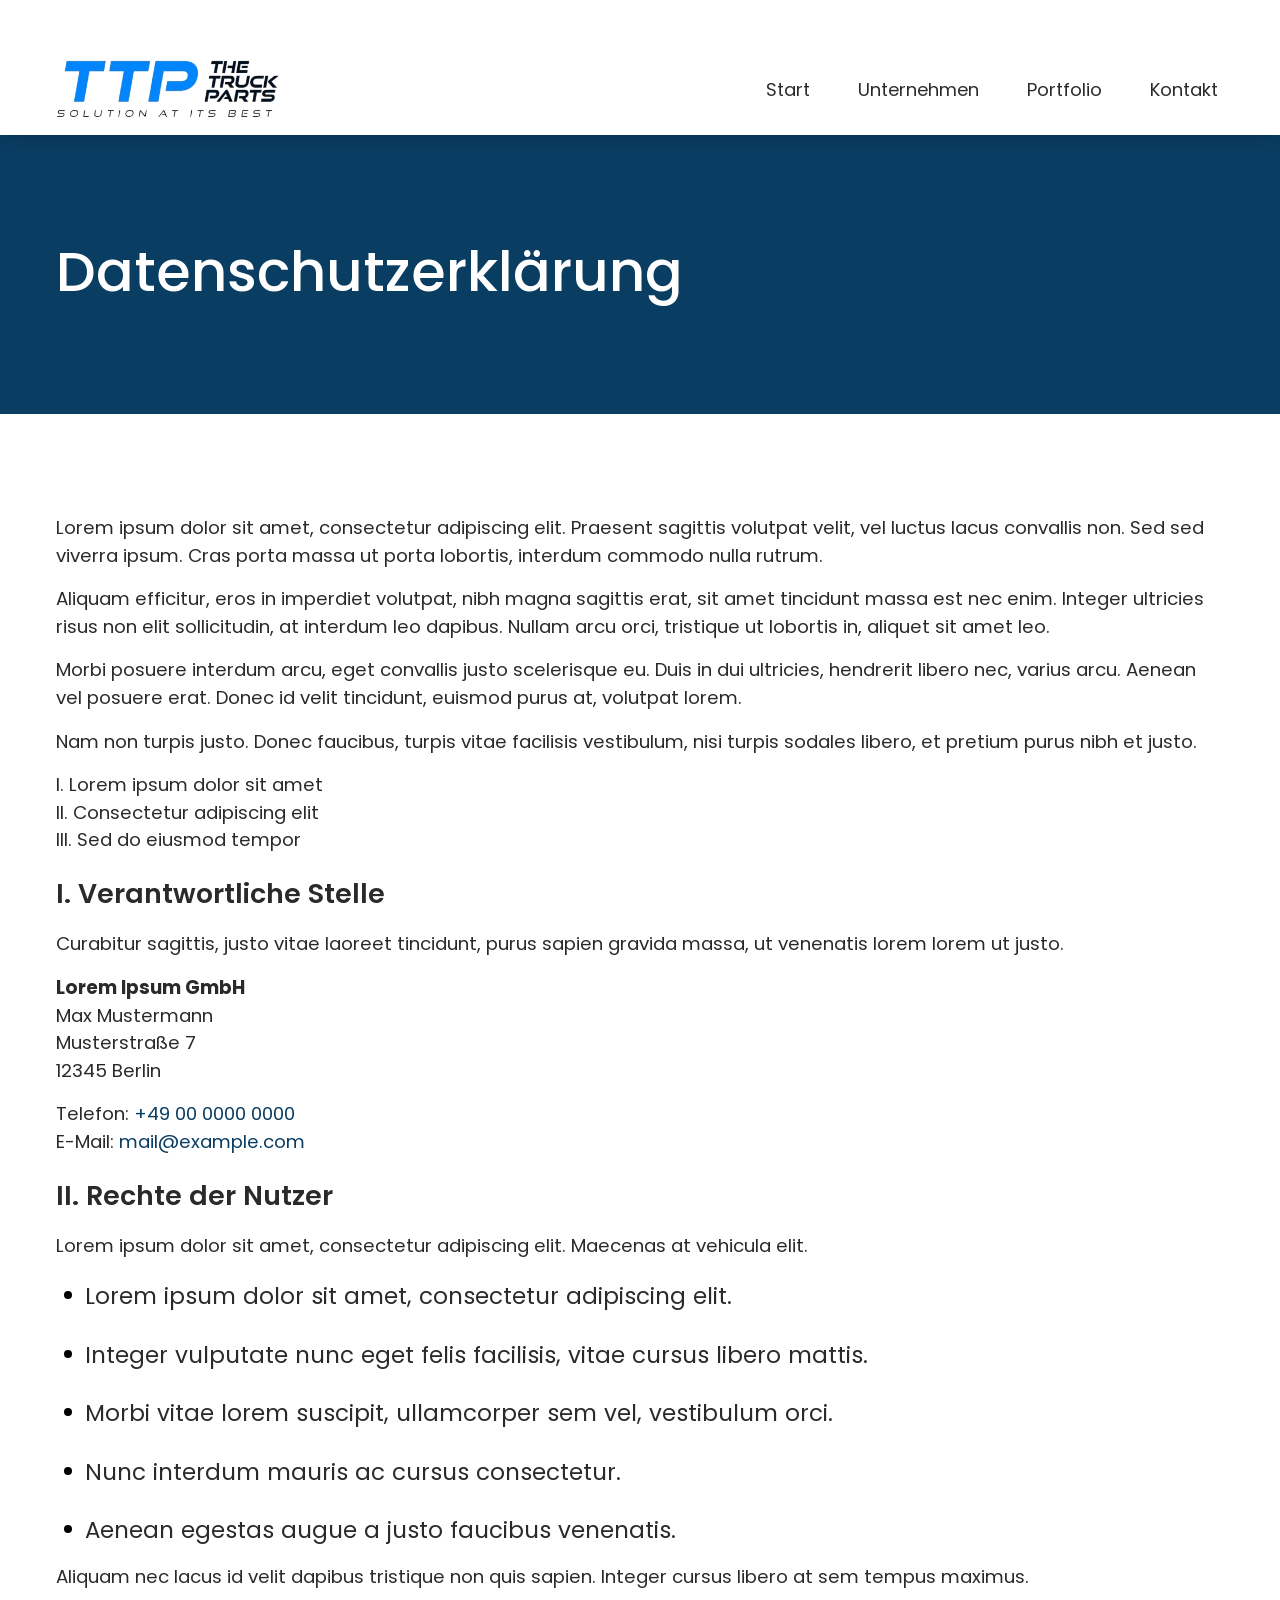
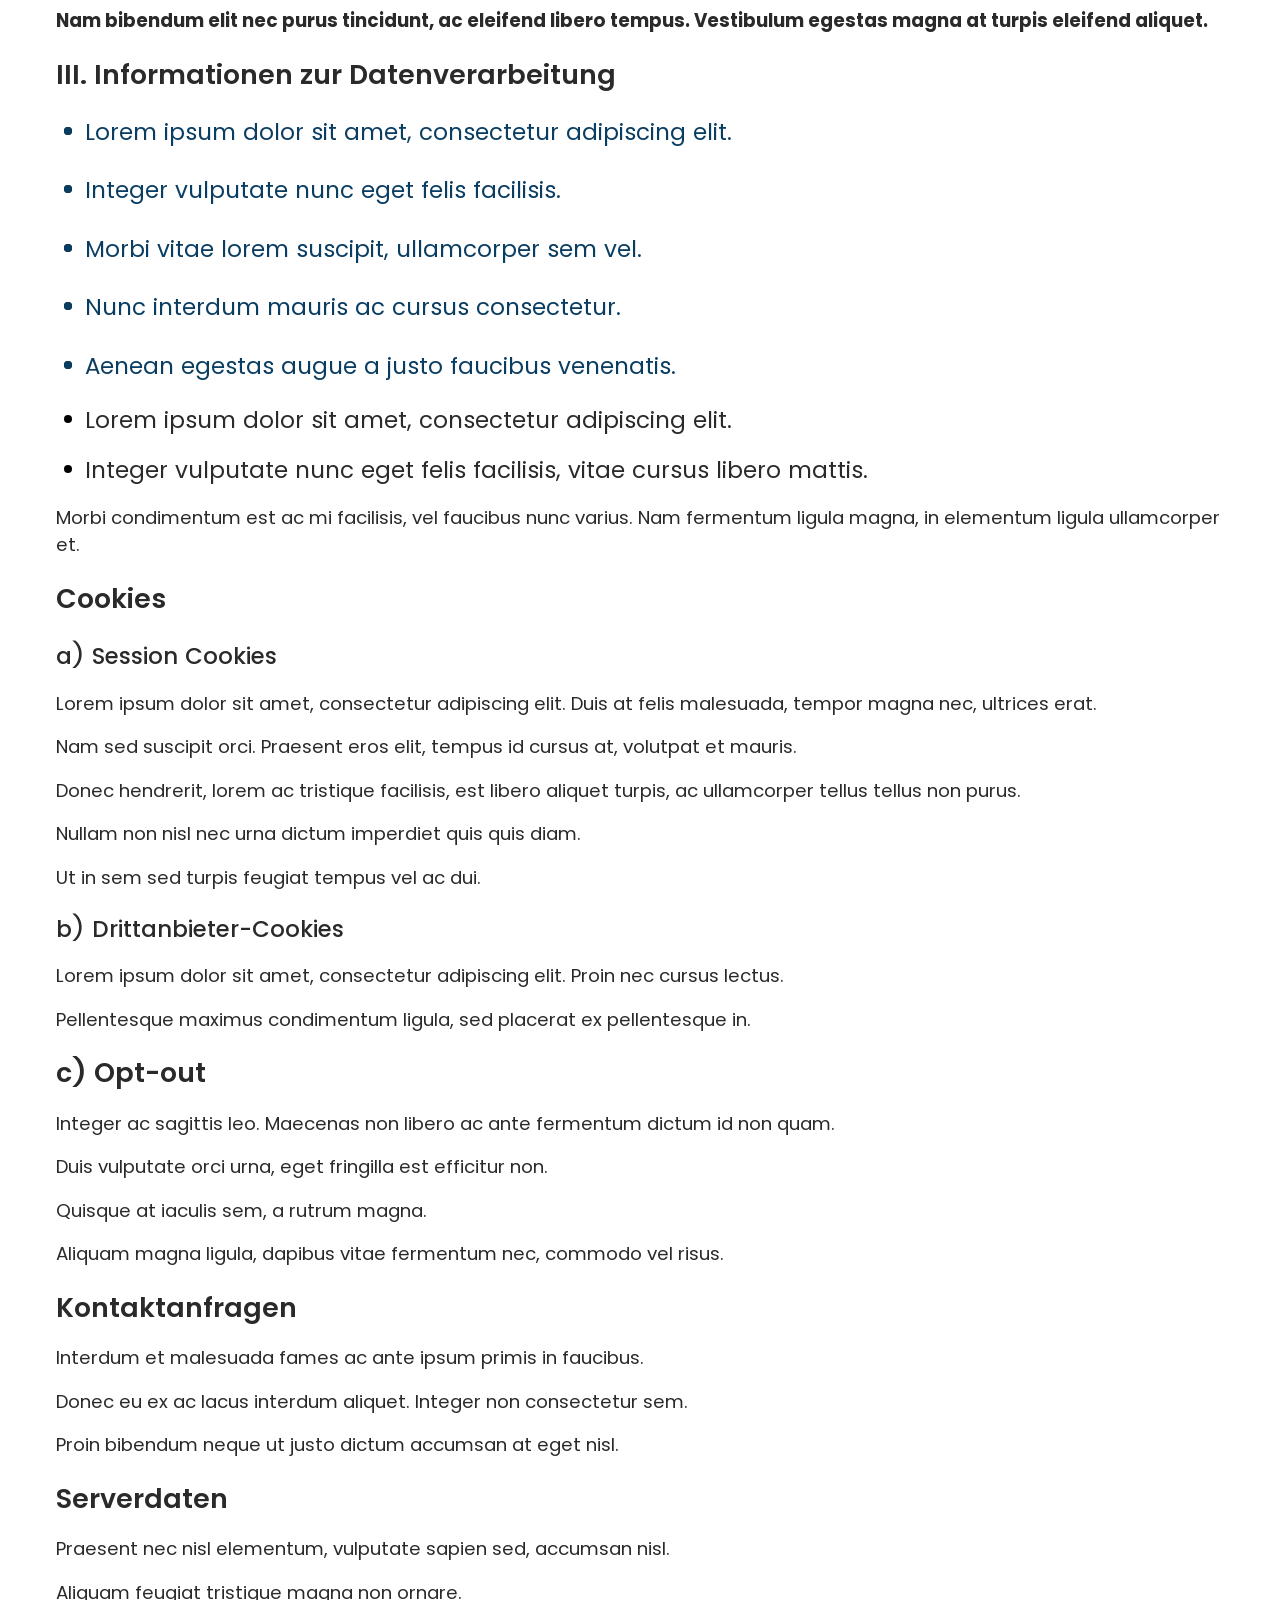
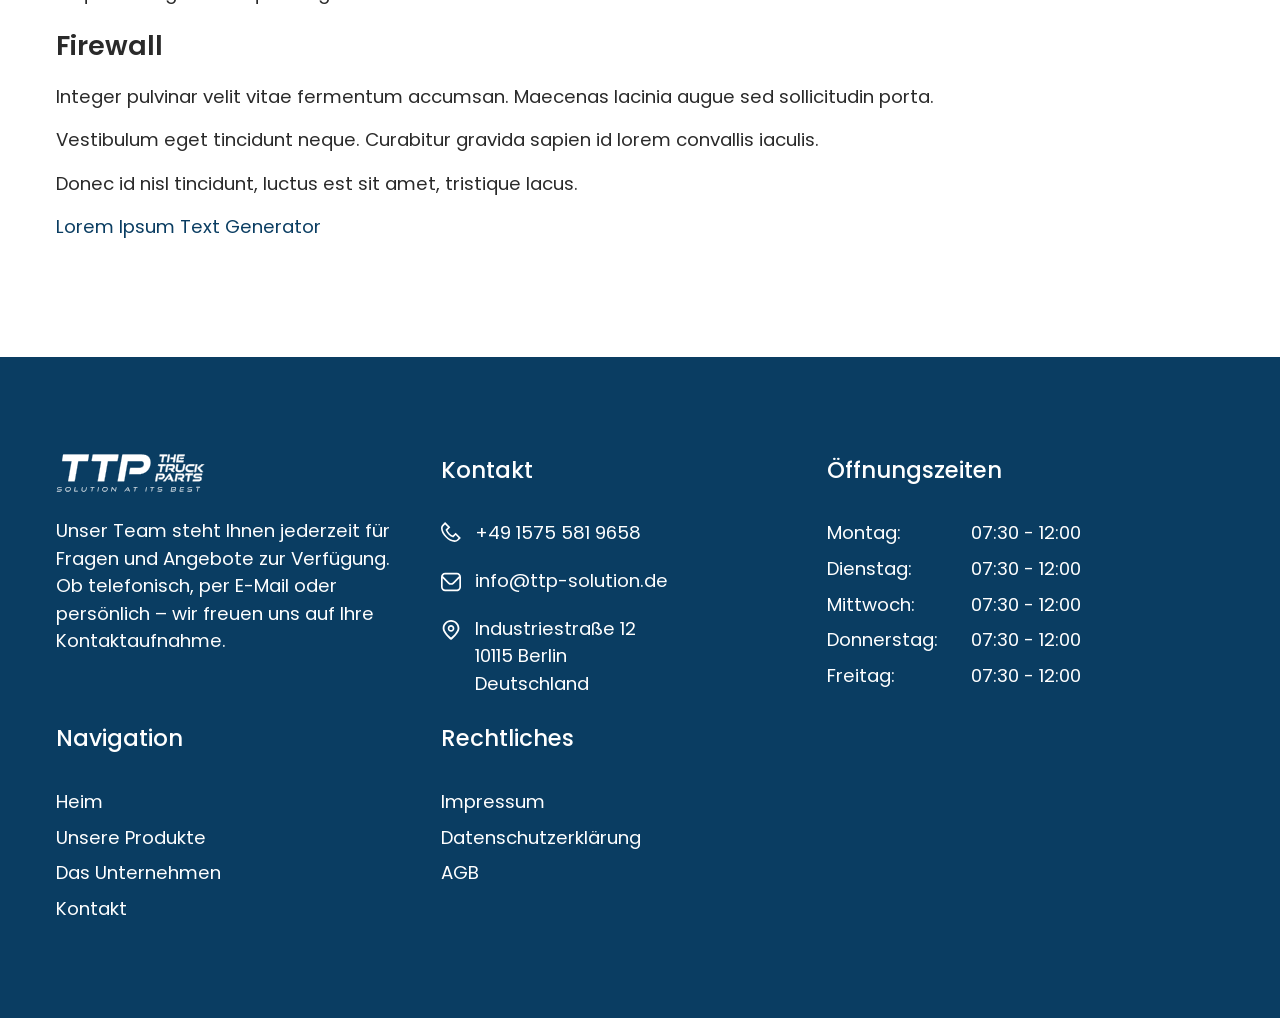
<file: Datenschutzerklärung.html>
<!doctype html>
<html lang="de">
    <head>
        <meta charset="utf-8">
        <meta name="viewport" content="width=device-width,initial-scale=1">
        <title>TTP – Truck Parts Solution | LKW-Ersatzteile in Premiumqualität</title>
        <meta name="description" content="TTP bietet hochwertige LKW-Ersatzteile in Premiumqualität. Wir sind Ihr zuverlässiger Partner für Nutzfahrzeugteile, Bremskomponenten, Motor- & Getriebeteile, Fahrwerksteile und mehr. Vertrauen Sie auf Qualität, Präzision und langfristige Zuverlässigkeit.">
        <!-- SEO Keywords (optional but beneficial if natural & relevant) -->
        <meta name="keywords" content="LKW Ersatzteile, Truck Parts, Nutzfahrzeugteile, LKW Teile kaufen, Bremsscheiben, Motorenteile, Getriebeteile, LKW Komponenten, Nutzfahrzeug Ersatzteile, LKW Zubehör, TTP Truck Parts">
        <meta name="author" content="TTP – The Truck Parts Solution">
        <meta name="language" content="de">
        <link rel="stylesheet" href="./assets/css/output.css">
        <link rel="icon" type="image/svg+xml" href="/assets/images/favicon.png">
    </head>
    <body>
           <!-- Header Starts -->
        <header class="sticky w-full top-0 left-0 bg-white py-16 z-10">
            <div class="container">
                <div class="inner flex justify-between items-center gap-48">
                    <!-- Logo -->
                    <a href="/" aria-label="Homepage" class="relative z-100">
                        <img src="./assets/images/company-logo.svg" alt="Company Logo" class="relative z-100 w-160 sm:w-200 md:w-225">
                    </a>
                    <!-- Navigation -->
                    <nav id="mobileNav" aria-label="Main Navigation"
                        class="pt-140 sm:pt-160 md:pt-220 lg:pt-0 top-0 left-0 fixed lg:static bg-white lg:bg-transparent w-full lg:w-auto
                        h-screen lg:h-auto flex justify-center items-start lg:items-center
                        transition-all duration-500 ease-out
                        opacity-0 -translate-y-200 pointer-events-none
                        lg:opacity-100 lg:translate-y-0 lg:pointer-events-auto">
                                                <ul class="flex justify-center items-center gap-20 lg:gap-36 flex-col lg:flex-row
                            lg:[&_li]:p-6 [&_a]:text-24
                            sm:[&_a]:text-[28px]
                            md:[&_a]:text-[32px] lg:[&_a]:text-body
                            [&_a]:text-(--nav-color)
                            transition-all duration-500 ease-out
                            opacity-0 lg:opacity-100 translate-y-0
                            ">
                                                    <li>
                                <a href="#start" aria-label="Go to Start page" class="navlink">Start</a>
                            </li>
                            <li>
                                <a href="#Unternehmen" aria-label="Go to Unternehmen page" class="navlink">Unternehmen</a>
                            </li>
                            <li>
                                <a href="#Portfolio" aria-label="Go to Portfolio page" class="navlink">Portfolio</a>
                            </li>
                            <li>
                                <a href="#Kontakt" aria-label="Go to Kontakt page" class="navlink">Kontakt</a>
                            </li>
                        </ul>
                    </nav>
                    <!-- Hamburger Button -->
                    <button
                        id="menuBtn"
                        class="relative w-32 h-32 lg:hidden flex flex-col justify-center items-center group gap-6"
                        aria-label="Toggle navigation menu"
                        aria-expanded="false"
                        aria-controls="mobileNav"
                    >
                        <span class="block w-full h-3 bg-black rounded transition-all duration-300 origin-left 
                      group-[.open]:rotate-45 group-[.open]:translate-y-0"></span>
                        <span class="block w-full h-3 bg-black rounded transition-all duration-300 opacity-100
                      group-[.open]:opacity-0"></span>
                        <span class="block w-full h-3 bg-black rounded transition-all duration-300 origin-left
                      group-[.open]:-rotate-45 group-[.open]:translate-y-4"></span>
                    </button>
                </div>
            </div>
        </header>
        <!-- Header Ends -->
        <section class="inner-page-banner Impressum bg-(--secondary) py-100">
            <div class="container">
                <div class="inner-text-b">
                    <h1 class="text-white text-h2 sm:text-h1 font-medium">Datenschutzerklärung</h1>
                </div>
            </section>
            <section class="section-padding py-30 md:py-60 xl:py-100">
                <div class="container">
                    <div class="all-desc single-page-content">
                        <p>Lorem ipsum dolor sit amet, consectetur adipiscing elit. Praesent sagittis volutpat velit, vel luctus lacus convallis non. Sed sed viverra ipsum. Cras porta massa ut porta lobortis, interdum commodo nulla rutrum.</p>
                        <p>Aliquam efficitur, eros in imperdiet volutpat, nibh magna sagittis erat, sit amet tincidunt massa est nec enim. Integer ultricies risus non elit sollicitudin, at interdum leo dapibus. Nullam arcu orci, tristique ut lobortis in, aliquet sit amet leo.</p>
                        <p>Morbi posuere interdum arcu, eget convallis justo scelerisque eu. Duis in dui ultricies, hendrerit libero nec, varius arcu. Aenean vel posuere erat. Donec id velit tincidunt, euismod purus at, volutpat lorem.</p>
                        <p>Nam non turpis justo. Donec faucibus, turpis vitae facilisis vestibulum, nisi turpis sodales libero, et pretium purus nibh et justo.</p>
                        <p>
                            I. Lorem ipsum dolor sit amet
                            <br>
                            II. Consectetur adipiscing elit
                            <br>
                            III. Sed do eiusmod tempor
                        </p>
                        <h2 class="wp-block-heading">I. Verantwortliche Stelle</h2>
                        <p>Curabitur sagittis, justo vitae laoreet tincidunt, purus sapien gravida massa, ut venenatis lorem lorem ut justo.</p>
                        <p>
                            <strong>Lorem Ipsum GmbH</strong>
                            <br>
                            Max Mustermann
                            <br>
                            Musterstraße 7
                            <br>
                            12345 Berlin
                        </p>
                        <p>
                            Telefon:
                            <a href="tel:+490000000000">+49 00 0000 0000</a>
                            <br>
                            E-Mail:
                            <a href="mailto:mail@example.com">mail@example.com</a>
                        </p>
                        <h2 class="wp-block-heading">II. Rechte der Nutzer</h2>
                        <p>Lorem ipsum dolor sit amet, consectetur adipiscing elit. Maecenas at vehicula elit.</p>
                        <ul class="wp-block-list">
                            <li>Lorem ipsum dolor sit amet, consectetur adipiscing elit.</li>
                            <li>Integer vulputate nunc eget felis facilisis, vitae cursus libero mattis.</li>
                            <li>Morbi vitae lorem suscipit, ullamcorper sem vel, vestibulum orci.</li>
                            <li>Nunc interdum mauris ac cursus consectetur.</li>
                            <li>Aenean egestas augue a justo faucibus venenatis.</li>
                        </ul>
                        <p>Aliquam nec lacus id velit dapibus tristique non quis sapien. Integer cursus libero at sem tempus maximus.</p>
                        <p>
                            <strong>Nam bibendum elit nec purus tincidunt, ac eleifend libero tempus. Vestibulum egestas magna at turpis eleifend aliquet.</strong>
                        </p>
                        <h2 class="wp-block-heading">III. Informationen zur Datenverarbeitung</h2>
                        <ul class="wp-block-list">
                            <li>
                                <a href="#">Lorem ipsum dolor sit amet, consectetur adipiscing elit.</a>
                            </li>
                            <li>
                                <a href="#">Integer vulputate nunc eget felis facilisis.</a>
                            </li>
                            <li>
                                <a href="#">Morbi vitae lorem suscipit, ullamcorper sem vel.</a>
                            </li>
                            <li>
                                <a href="#">Nunc interdum mauris ac cursus consectetur.</a>
                            </li>
                            <li>
                                <a href="#">Aenean egestas augue a justo faucibus venenatis.</a>
                            </li>
                        </ul>
                        <ol class="wp-block-list">
                            <li>Lorem ipsum dolor sit amet, consectetur adipiscing elit.</li>
                            <li>Integer vulputate nunc eget felis facilisis, vitae cursus libero mattis.</li>
                        </ol>
                        <p>Morbi condimentum est ac mi facilisis, vel faucibus nunc varius. Nam fermentum ligula magna, in elementum ligula ullamcorper et.</p>
                        <h2 class="wp-block-heading">Cookies</h2>
                        <h3 class="wp-block-heading">a) Session Cookies</h3>
                        <p>Lorem ipsum dolor sit amet, consectetur adipiscing elit. Duis at felis malesuada, tempor magna nec, ultrices erat.</p>
                        <p>Nam sed suscipit orci. Praesent eros elit, tempus id cursus at, volutpat et mauris.</p>
                        <p>Donec hendrerit, lorem ac tristique facilisis, est libero aliquet turpis, ac ullamcorper tellus tellus non purus.</p>
                        <p>Nullam non nisl nec urna dictum imperdiet quis quis diam.</p>
                        <p>Ut in sem sed turpis feugiat tempus vel ac dui.</p>
                        <h3 class="wp-block-heading">b) Drittanbieter-Cookies</h3>
                        <p>Lorem ipsum dolor sit amet, consectetur adipiscing elit. Proin nec cursus lectus.</p>
                        <p>Pellentesque maximus condimentum ligula, sed placerat ex pellentesque in.</p>
                        <h2 class="wp-block-heading">c) Opt-out</h2>
                        <p>Integer ac sagittis leo. Maecenas non libero ac ante fermentum dictum id non quam.</p>
                        <p>Duis vulputate orci urna, eget fringilla est efficitur non.</p>
                        <p>Quisque at iaculis sem, a rutrum magna.</p>
                        <p>Aliquam magna ligula, dapibus vitae fermentum nec, commodo vel risus.</p>
                        <h2 class="wp-block-heading">Kontaktanfragen</h2>
                        <p>Interdum et malesuada fames ac ante ipsum primis in faucibus.</p>
                        <p>Donec eu ex ac lacus interdum aliquet. Integer non consectetur sem.</p>
                        <p>Proin bibendum neque ut justo dictum accumsan at eget nisl.</p>
                        <h2 class="wp-block-heading">Serverdaten</h2>
                        <p>Praesent nec nisl elementum, vulputate sapien sed, accumsan nisl.</p>
                        <p>Aliquam feugiat tristique magna non ornare.</p>
                        <h2 class="wp-block-heading">Firewall</h2>
                        <p>Integer pulvinar velit vitae fermentum accumsan. Maecenas lacinia augue sed sollicitudin porta.</p>
                        <p>Vestibulum eget tincidunt neque. Curabitur gravida sapien id lorem convallis iaculis.</p>
                        <p>Donec id nisl tincidunt, luctus est sit amet, tristique lacus.</p>
                        <p>
                            <a href="#" target="_blank" rel="noreferrer noopener">Lorem Ipsum Text Generator</a>
                        </p>
                    </div>
                </div>
            </section>
            <!-- Footer -->
            <footer class="bg-(--secondary)">
                <div class="footer-top py-60 md:py-80 lg:py-96 text-white">
                    <div class="container">
                        <div class="flex gap-24 2xl:gap-64 justify-start xxl:justify-between flex-wrap xxl:flex-nowrap">
                            <div class="w-full md:w-[calc(50%-14px)] lg:w-[calc(33%-24px)] xxl:w-[calc(28%-64px)] space-y-24">
                                <img
                                    src="./assets/images/logo-invert.svg"
                                    alt="company logo for footer"
                                    role="img"
                                    class="w-150"
                                >
                                <div class="text-P">
                                    <p>Unser Team steht Ihnen jederzeit für Fragen und Angebote zur Verfügung. Ob telefonisch, per E-Mail oder persönlich – wir freuen uns auf Ihre Kontaktaufnahme.</p>
                                </div>
                            </div>
                            <!--  -->
                            <div class="w-full md:w-[calc(50%-14px)] lg:w-[calc(33%-24px)] xxl:w-auto space-y-20 md:space-y-32">
                                <span class="text-24 font-medium block">Kontakt</span>
                                <ul class="[&_li]:flex [&_li]:text-P [&_li]:gap-14 [&_li]:items-start list-none space-y-20">
                                    <li>
                                        <img
                                            src="./assets/images/Call.svg"
                                            alt="Telefon Icon"
                                            class="w-20 h-20 invert brightness-0  mt-3"
                                            role="img"
                                        >
                                        <a href="tel:+4915755819658" aria-label="Telefonnummer anrufen: +49 1575 581 9658" role="link">+49 1575 581 9658</a>
                                    </li>
                                    <!-- Email -->
                                    <li>
                                        <img
                                            src="./assets/images/Mail.svg"
                                            alt="E-Mail Icon"
                                            class="w-20 h-20 invert brightness-0 mt-5"
                                            role="img"
                                        >
                                        <a href="mailto:info@ttp-solution.de" aria-label="E-Mail senden an info@ttp-solution.de">
                                            info@ttp-solution.de
                                        </a>
                                    </li>
                                    <!-- Address -->
                                    <li>
                                        <img
                                            src="./assets/images/Lpcation.svg"
                                            alt="Standort Icon"
                                            class="w-20 h-20 invert brightness-0  mt-5"
                                            role="img"
                                        >
                                        <address aria-label="Adresse: Musterstraße 123, 12345 Berlin, Deutschland" class="not-italic">
                                            Industriestraße 12
                                            <br> 10115 Berlin
                                            <br>
                                            Deutschland
                                        </address>
                                    </li>
                                </ul>
                            </div>
                            <!--  -->
                            <div class="w-full md:w-[calc(50%-14px)] lg:w-[calc(33%-24px)] xxl:w-auto space-y-20 md:space-y-32">
                                <span class="text-24 font-medium block">Öffnungszeiten</span>
                                <ul class="timings-list [&_li]:grid [&_li]:gap-24 [&_li]:grid-cols-[120px_1fr] [&_li]:text-P space-y-8">
                                    <li>
                                        <span>Montag:</span>
                                        <span>07:30 - 12:00</span>
                                    </li>
                                    <li>
                                        <span>Dienstag:</span>
                                        <span>07:30 - 12:00</span>
                                    </li>
                                    <li>
                                        <span>Mittwoch:</span>
                                        <span>07:30 - 12:00</span>
                                    </li>
                                    <li>
                                        <span>Donnerstag:</span>
                                        <span>07:30 - 12:00</span>
                                    </li>
                                    <li>
                                        <span>Freitag:</span>
                                        <span>07:30 - 12:00</span>
                                    </li>
                                </ul>
                            </div>
                            <!--  -->
                            <div class="w-full md:w-[calc(50%-14px)] lg:w-[calc(33%-24px)] xxl:w-auto space-y-20 md:space-y-32">
                                <span class="text-24 font-medium block">Navigation</span>
                                <ul class="[&_li]:text-P space-y-8">
                                    <li>
                                        <a class="navlink" href="#start" role="link">Heim</a>
                                    </li>
                                    <li>
                                        <a class="navlink" href="#Portfolio" role="link">Unsere Produkte</a>
                                    </li>
                                    <li>
                                        <a class="navlink" href="#Unternehmen" role="link">Das Unternehmen</a>
                                    </li>
                                    <li>
                                        <a class="navlink" href="#Kontakt" role="link">Kontakt</a>
                                    </li>
                                </ul>
                            </div>
                            <!--  -->
                            <div class="w-full md:w-[calc(50%-14px)] lg:w-[calc(33%-24px)] xxl:w-auto space-y-20 md:space-y-32">
                                <span class="text-24 font-medium block">Rechtliches</span>
                                <ul class="[&_li]:text-P space-y-8">
                                    <li>
                                        <a href="/Impressum.html" aria-label="" role="link">Impressum</a>
                                    </li>
                                    <li>
                                        <a href="/Datenschutzerklärung.html" aria-label="" role="link">Datenschutzerklärung</a>
                                    </li>
                                    <li>
                                        <a href="/Agb.html" aria-label="" role="link">AGB</a>
                                    </li>
                                </ul>
                            </div>
                        </div>
                    </div>
                </div>
                <div class="copyright bg-white py-10 text-P text-(--text-grey) text-center">
                    <p>© 2025 TTP</p>
                </div>
            </footer>
            <!-- Footer Ends -->
            <!-- Scroll to top button -->
            <button id="back-to-top" aria-label="Back to top">
                <svg
                    xmlns="http://www.w3.org/2000/svg"
                    fill="none"
                    width="24"
                    height="24"
                    viewBox="0 0 24 24"
                >
                    <path
                        stroke="#ffffff"
                        stroke-linecap="round"
                        stroke-linejoin="round"
                        stroke-width="2"
                        d="M12 19V5m0 0-6 6m6-6 6 6"
                    ></path>
                </svg>
            </button>
            <!-- Script -->
            <script src="./assets/js/script.js"></script>
        </body>
    </html>
</file>
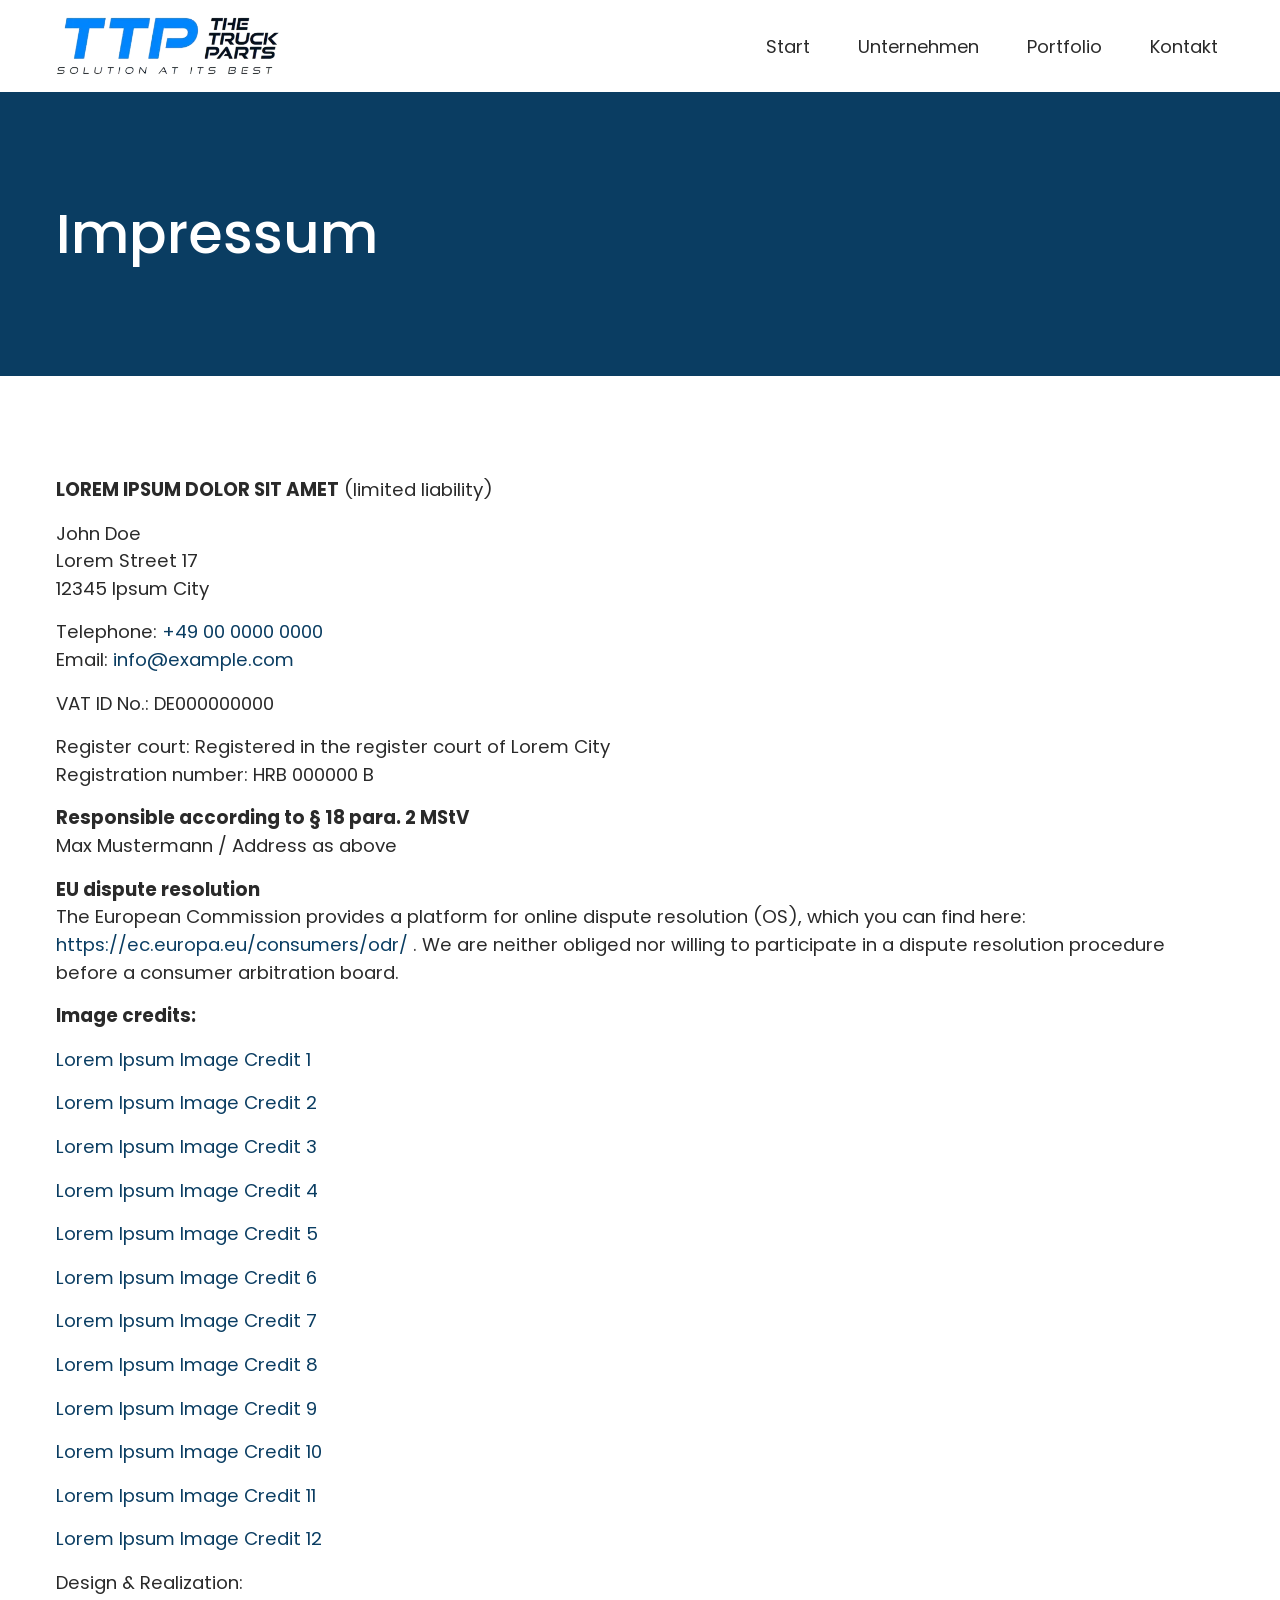
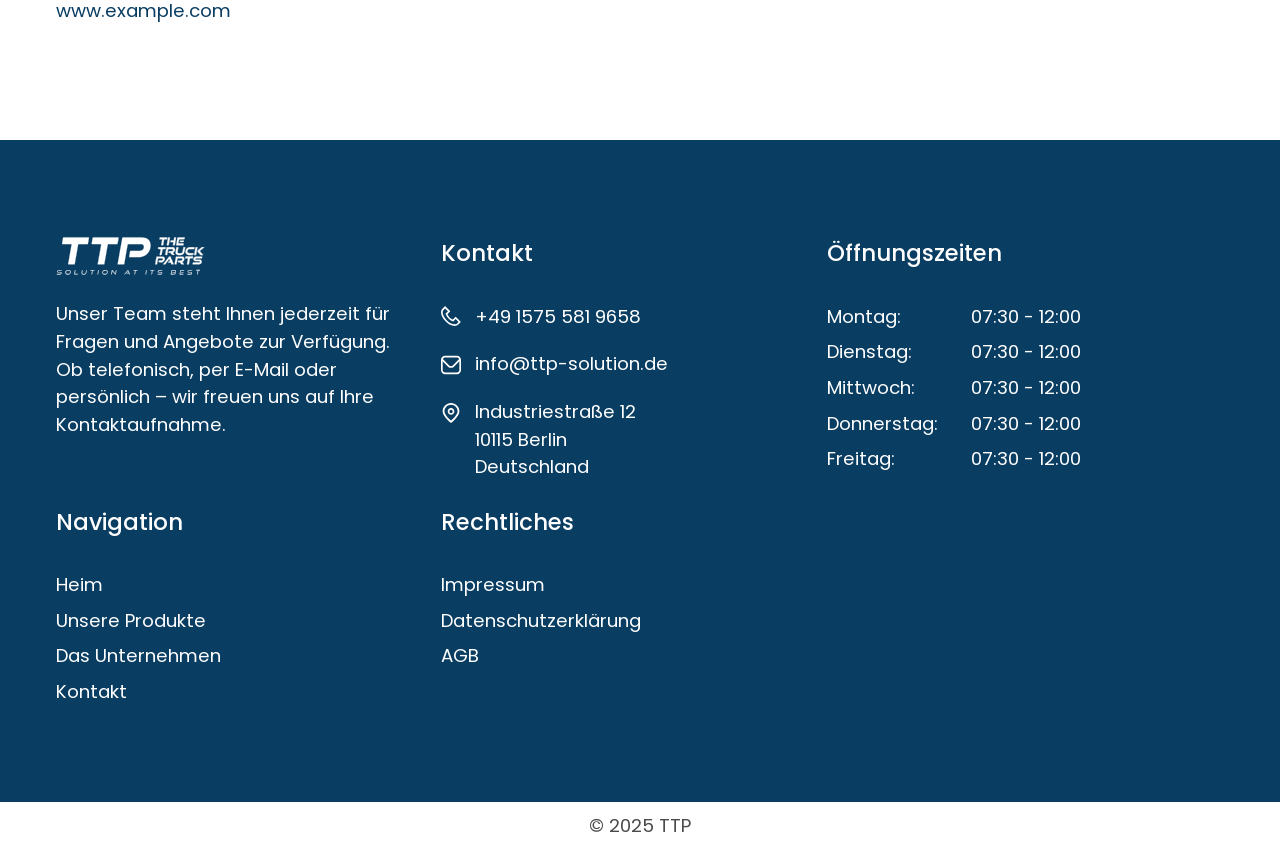
<file: Impressum.html>
<!doctype html>
<html lang="de">
    <head>
        <meta charset="utf-8">
        <meta name="viewport" content="width=device-width,initial-scale=1">
        <title>TTP – Truck Parts Solution | LKW-Ersatzteile in Premiumqualität</title>
        <meta name="description" content="TTP bietet hochwertige LKW-Ersatzteile in Premiumqualität. Wir sind Ihr zuverlässiger Partner für Nutzfahrzeugteile, Bremskomponenten, Motor- & Getriebeteile, Fahrwerksteile und mehr. Vertrauen Sie auf Qualität, Präzision und langfristige Zuverlässigkeit.">
        <!-- SEO Keywords (optional but beneficial if natural & relevant) -->
        <meta name="keywords" content="LKW Ersatzteile, Truck Parts, Nutzfahrzeugteile, LKW Teile kaufen, Bremsscheiben, Motorenteile, Getriebeteile, LKW Komponenten, Nutzfahrzeug Ersatzteile, LKW Zubehör, TTP Truck Parts">
        <meta name="author" content="TTP – The Truck Parts Solution">
        <meta name="language" content="de">
        <link rel="stylesheet" href="./assets/css/output.css">
        <link rel="icon" type="image/svg+xml" href="/assets/images/favicon.png">
    </head>
    <body>
          <!-- Header Starts -->
        <header class="sticky w-full top-0 left-0 bg-white py-16 z-10">
            <div class="container">
                <div class="inner flex justify-between items-center gap-48">
                    <!-- Logo -->
                    <a href="/" aria-label="Homepage" class="relative z-100">
                        <img src="./assets/images/company-logo.svg" alt="Company Logo" class="relative z-100 w-160 sm:w-200 md:w-225">
                    </a>
                    <!-- Navigation -->
                    <nav id="mobileNav" aria-label="Main Navigation"
                        class="pt-140 sm:pt-160 md:pt-220 lg:pt-0 top-0 left-0 fixed lg:static bg-white lg:bg-transparent w-full lg:w-auto
                        h-screen lg:h-auto flex justify-center items-start lg:items-center
                        transition-all duration-500 ease-out
                        opacity-0 -translate-y-200 pointer-events-none
                        lg:opacity-100 lg:translate-y-0 lg:pointer-events-auto">
                                                <ul class="flex justify-center items-center gap-20 lg:gap-36 flex-col lg:flex-row
                            lg:[&_li]:p-6 [&_a]:text-24
                            sm:[&_a]:text-[28px]
                            md:[&_a]:text-[32px] lg:[&_a]:text-body
                            [&_a]:text-(--nav-color)
                            transition-all duration-500 ease-out
                            opacity-0 lg:opacity-100 translate-y-0
                            ">
                                                    <li>
                                <a href="#start" aria-label="Go to Start page" class="navlink">Start</a>
                            </li>
                            <li>
                                <a href="#Unternehmen" aria-label="Go to Unternehmen page" class="navlink">Unternehmen</a>
                            </li>
                            <li>
                                <a href="#Portfolio" aria-label="Go to Portfolio page" class="navlink">Portfolio</a>
                            </li>
                            <li>
                                <a href="#Kontakt" aria-label="Go to Kontakt page" class="navlink">Kontakt</a>
                            </li>
                        </ul>
                    </nav>
                    <!-- Hamburger Button -->
                    <button
                        id="menuBtn"
                        class="relative w-32 h-32 lg:hidden flex flex-col justify-center items-center group gap-6"
                        aria-label="Toggle navigation menu"
                        aria-expanded="false"
                        aria-controls="mobileNav"
                    >
                        <span class="block w-full h-3 bg-black rounded transition-all duration-300 origin-left 
                      group-[.open]:rotate-45 group-[.open]:translate-y-0"></span>
                        <span class="block w-full h-3 bg-black rounded transition-all duration-300 opacity-100
                      group-[.open]:opacity-0"></span>
                        <span class="block w-full h-3 bg-black rounded transition-all duration-300 origin-left
                      group-[.open]:-rotate-45 group-[.open]:translate-y-4"></span>
                    </button>
                </div>
            </div>
        </header>
        <!-- Header Ends -->
        <section class="inner-page-banner Impressum bg-(--secondary) py-100">
            <div class="container">
                <div class="inner-text-b">
                    <h1 class="text-white text-h1 font-medium">Impressum</h1>
                </div>
            </section>
            <section class="section-padding py-30 md:py-60 xl:py-100">
                <div class="container">
                    <div class="all-desc single-page-content">
                        <p>
                            <strong>LOREM IPSUM DOLOR SIT AMET</strong> (limited liability)
                        </p>
                        <p>John Doe
                            <br>
                            Lorem Street 17
                            <br>
                            12345 Ipsum City
                        </p>
                        <p>Telephone:
                            <a href="tel:+490000000000">+49 00 0000 0000</a>
                            <br>
                            Email:
                            <a href="mailto:info@example.com">info@example.com</a>
                        </p>
                        <p class="mif_unternehmen_umstid_radio_ja_show">VAT ID No.: DE000000000</p>
                        <p class="switch_output ug ugcokg gmbh gmbhcokg ag kg ek ohg ev partg">
                            Register court: Registered in the register court of Lorem City
                            <br>
                            Registration number: HRB 000000 B
                        </p>
                        <p>
                            <strong>Responsible according to § 18 para. 2 MStV</strong>
                            <br>
                            Max Mustermann / Address as above
                        </p>
                        <p>
                            <strong>EU dispute resolution</strong>
                            <br>
                            The European Commission provides a platform for online dispute resolution (OS), which you can find here:
                            <a href="#" target="_blank" rel="noopener">https://ec.europa.eu/consumers/odr/</a>
                            .
    We are neither obliged nor willing to participate in a dispute resolution procedure before a consumer arbitration board.
                        </p>
                        <p>
                            <strong>Image credits:</strong>
                        </p>
                        <p>
                            <a href="#">Lorem Ipsum Image Credit 1</a>
                        </p>
                        <p>
                            <a href="#">Lorem Ipsum Image Credit 2</a>
                        </p>
                        <p>
                            <a href="#">Lorem Ipsum Image Credit 3</a>
                        </p>
                        <p>
                            <a href="#">Lorem Ipsum Image Credit 4</a>
                        </p>
                        <p>
                            <a href="#">Lorem Ipsum Image Credit 5</a>
                        </p>
                        <p>
                            <a href="#">Lorem Ipsum Image Credit 6</a>
                        </p>
                        <p>
                            <a href="#">Lorem Ipsum Image Credit 7</a>
                        </p>
                        <p>
                            <a href="#">Lorem Ipsum Image Credit 8</a>
                        </p>
                        <p>
                            <a href="#">Lorem Ipsum Image Credit 9</a>
                        </p>
                        <p>
                            <a href="#">Lorem Ipsum Image Credit 10</a>
                        </p>
                        <p>
                            <a href="#">Lorem Ipsum Image Credit 11</a>
                        </p>
                        <p>
                            <a href="#">Lorem Ipsum Image Credit 12</a>
                        </p>
                        <p>Design &amp; Realization:
                            <br>
                            <a href="#" target="_blank" rel="noopener">www.example.com</a>
                        </p>
                    </div>
                </div>
            </section>
            <!-- Footer -->
            <footer class="bg-(--secondary)">
                <div class="footer-top py-60 md:py-80 lg:py-96 text-white">
                    <div class="container">
                        <div class="flex gap-24 2xl:gap-64 justify-start xxl:justify-between flex-wrap xxl:flex-nowrap">
                            <div class="w-full md:w-[calc(50%-14px)] lg:w-[calc(33%-24px)] xxl:w-[calc(28%-64px)] space-y-24">
                                <img
                                    src="./assets/images/logo-invert.svg"
                                    alt="company logo for footer"
                                    role="img"
                                    class="w-150"
                                >
                                <div class="text-P">
                                    <p>Unser Team steht Ihnen jederzeit für Fragen und Angebote zur Verfügung. Ob telefonisch, per E-Mail oder persönlich – wir freuen uns auf Ihre Kontaktaufnahme.</p>
                                </div>
                            </div>
                            <!--  -->
                            <div class="w-full md:w-[calc(50%-14px)] lg:w-[calc(33%-24px)] xxl:w-auto space-y-20 md:space-y-32">
                                <span class="text-24 font-medium block">Kontakt</span>
                                <ul class="[&_li]:flex [&_li]:text-P [&_li]:gap-14 [&_li]:items-start list-none space-y-20">
                                    <li>
                                        <img
                                            src="./assets/images/Call.svg"
                                            alt="Telefon Icon"
                                            class="w-20 h-20 invert brightness-0  mt-3"
                                            role="img"
                                        >
                                        <a href="tel:+4915755819658" aria-label="Telefonnummer anrufen: +49 1575 581 9658" role="link">+49 1575 581 9658</a>
                                    </li>
                                    <!-- Email -->
                                    <li>
                                        <img
                                            src="./assets/images/Mail.svg"
                                            alt="E-Mail Icon"
                                            class="w-20 h-20 invert brightness-0 mt-5"
                                            role="img"
                                        >
                                        <a href="mailto:info@ttp-solution.de" aria-label="E-Mail senden an info@ttp-solution.de">
                                            info@ttp-solution.de
                                        </a>
                                    </li>
                                    <!-- Address -->
                                    <li>
                                        <img
                                            src="./assets/images/Lpcation.svg"
                                            alt="Standort Icon"
                                            class="w-20 h-20 invert brightness-0  mt-5"
                                            role="img"
                                        >
                                        <address aria-label="Adresse: Musterstraße 123, 12345 Berlin, Deutschland" class="not-italic">
                                            Industriestraße 12
                                            <br> 10115 Berlin
                                            <br>
                                            Deutschland
                                        </address>
                                    </li>
                                </ul>
                            </div>
                            <!--  -->
                            <div class="w-full md:w-[calc(50%-14px)] lg:w-[calc(33%-24px)] xxl:w-auto space-y-20 md:space-y-32">
                                <span class="text-24 font-medium block">Öffnungszeiten</span>
                                <ul class="timings-list [&_li]:grid [&_li]:gap-24 [&_li]:grid-cols-[120px_1fr] [&_li]:text-P space-y-8">
                                    <li>
                                        <span>Montag:</span>
                                        <span>07:30 - 12:00</span>
                                    </li>
                                    <li>
                                        <span>Dienstag:</span>
                                        <span>07:30 - 12:00</span>
                                    </li>
                                    <li>
                                        <span>Mittwoch:</span>
                                        <span>07:30 - 12:00</span>
                                    </li>
                                    <li>
                                        <span>Donnerstag:</span>
                                        <span>07:30 - 12:00</span>
                                    </li>
                                    <li>
                                        <span>Freitag:</span>
                                        <span>07:30 - 12:00</span>
                                    </li>
                                </ul>
                            </div>
                            <!--  -->
                            <div class="w-full md:w-[calc(50%-14px)] lg:w-[calc(33%-24px)] xxl:w-auto space-y-20 md:space-y-32">
                                <span class="text-24 font-medium block">Navigation</span>
                                <ul class="[&_li]:text-P space-y-8">
                                    <li>
                                        <a class="navlink" href="#start" role="link">Heim</a>
                                    </li>
                                    <li>
                                        <a class="navlink" href="#Portfolio" role="link">Unsere Produkte</a>
                                    </li>
                                    <li>
                                        <a class="navlink" href="#Unternehmen" role="link">Das Unternehmen</a>
                                    </li>
                                    <li>
                                        <a class="navlink" href="#Kontakt" role="link">Kontakt</a>
                                    </li>
                                </ul>
                            </div>
                            <!--  -->
                            <div class="w-full md:w-[calc(50%-14px)] lg:w-[calc(33%-24px)] xxl:w-auto space-y-20 md:space-y-32">
                                <span class="text-24 font-medium block">Rechtliches</span>
                                <ul class="[&_li]:text-P space-y-8">
                                    <li>
                                        <a href="/Impressum.html" aria-label="" role="link">Impressum</a>
                                    </li>
                                    <li>
                                        <a href="/Datenschutzerklärung.html" aria-label="" role="link">Datenschutzerklärung</a>
                                    </li>
                                    <li>
                                        <a href="/Agb.html" aria-label="" role="link">AGB</a>
                                    </li>
                                </ul>
                            </div>
                        </div>
                    </div>
                </div>
                <div class="copyright bg-white py-10 text-P text-(--text-grey) text-center">
                    <p>© 2025 TTP</p>
                </div>
            </footer>
            <!-- Footer Ends -->
            <!-- Scroll to top button -->
            <button id="back-to-top" aria-label="Back to top">
                <svg
                    xmlns="http://www.w3.org/2000/svg"
                    fill="none"
                    width="24"
                    height="24"
                    viewBox="0 0 24 24"
                >
                    <path
                        stroke="#ffffff"
                        stroke-linecap="round"
                        stroke-linejoin="round"
                        stroke-width="2"
                        d="M12 19V5m0 0-6 6m6-6 6 6"
                    ></path>
                </svg>
            </button>
            <!-- Script -->
            <script src="./assets/js/script.js"></script>
        </body>
    </html>
</file>
<file: assets/css/output.css>
/*! tailwindcss v4.1.16 | MIT License | https://tailwindcss.com */
@layer properties;
@layer theme, base, components, utilities;
@layer theme {
  :root, :host {
    --font-sans: ui-sans-serif, system-ui, sans-serif, "Apple Color Emoji",
      "Segoe UI Emoji", "Segoe UI Symbol", "Noto Color Emoji";
    --font-mono: ui-monospace, SFMono-Regular, Menlo, Monaco, Consolas, "Liberation Mono",
      "Courier New", monospace;
    --color-black: #000;
    --color-white: #fff;
    --spacing: 1px;
    --text-sm: 16px;
    --font-weight-normal: 400;
    --font-weight-medium: 500;
    --font-weight-semibold: 600;
    --tracking-wide: 0.025em;
    --leading-tight: 1.25;
    --leading-normal: 1.5;
    --ease-out: cubic-bezier(0, 0, 0.2, 1);
    --ease-in-out: cubic-bezier(0.4, 0, 0.2, 1);
    --default-transition-duration: 150ms;
    --default-transition-timing-function: cubic-bezier(0.4, 0, 0.2, 1);
    --default-font-family: var(--font-sans);
    --default-mono-font-family: var(--font-mono);
    --font-poppins: 'Poppins';
    --text-h1: clamp(36px, 2.5vw + 24px, 64px);
    --text-h2: clamp(28px, 2vw + 21px, 48px);
    --text-h3: clamp(22px, 1vw + 14px, 31px);
    --text-24: clamp(20px, .7vw + 14px, 24px);
    --text-P: clamp(18px, .5vw + 12px, 20px);
    --text-body: 18px;
  }
}
@layer base {
  *, ::after, ::before, ::backdrop, ::file-selector-button {
    box-sizing: border-box;
    margin: 0;
    padding: 0;
    border: 0 solid;
  }
  html, :host {
    line-height: 1.5;
    -webkit-text-size-adjust: 100%;
    tab-size: 4;
    font-family: var(--default-font-family, ui-sans-serif, system-ui, sans-serif, "Apple Color Emoji", "Segoe UI Emoji", "Segoe UI Symbol", "Noto Color Emoji");
    font-feature-settings: var(--default-font-feature-settings, normal);
    font-variation-settings: var(--default-font-variation-settings, normal);
    -webkit-tap-highlight-color: transparent;
  }
  hr {
    height: 0;
    color: inherit;
    border-top-width: 1px;
  }
  abbr:where([title]) {
    -webkit-text-decoration: underline dotted;
    text-decoration: underline dotted;
  }
  h1, h2, h3, h4, h5, h6 {
    font-size: inherit;
    font-weight: inherit;
  }
  a {
    color: inherit;
    -webkit-text-decoration: inherit;
    text-decoration: inherit;
  }
  b, strong {
    font-weight: bolder;
  }
  code, kbd, samp, pre {
    font-family: var(--default-mono-font-family, ui-monospace, SFMono-Regular, Menlo, Monaco, Consolas, "Liberation Mono", "Courier New", monospace);
    font-feature-settings: var(--default-mono-font-feature-settings, normal);
    font-variation-settings: var(--default-mono-font-variation-settings, normal);
    font-size: 1em;
  }
  small {
    font-size: 80%;
  }
  sub, sup {
    font-size: 75%;
    line-height: 0;
    position: relative;
    vertical-align: baseline;
  }
  sub {
    bottom: -0.25em;
  }
  sup {
    top: -0.5em;
  }
  table {
    text-indent: 0;
    border-color: inherit;
    border-collapse: collapse;
  }
  :-moz-focusring {
    outline: auto;
  }
  progress {
    vertical-align: baseline;
  }
  summary {
    display: list-item;
  }
  ol, ul, menu {
    list-style: none;
  }
  img, svg, video, canvas, audio, iframe, embed, object {
    display: block;
    vertical-align: middle;
  }
  img, video {
    max-width: 100%;
    height: auto;
  }
  button, input, select, optgroup, textarea, ::file-selector-button {
    font: inherit;
    font-feature-settings: inherit;
    font-variation-settings: inherit;
    letter-spacing: inherit;
    color: inherit;
    border-radius: 0;
    background-color: transparent;
    opacity: 1;
  }
  :where(select:is([multiple], [size])) optgroup {
    font-weight: bolder;
  }
  :where(select:is([multiple], [size])) optgroup option {
    padding-inline-start: 20px;
  }
  ::file-selector-button {
    margin-inline-end: 4px;
  }
  ::placeholder {
    opacity: 1;
  }
  @supports (not (-webkit-appearance: -apple-pay-button))  or (contain-intrinsic-size: 1px) {
    ::placeholder {
      color: currentcolor;
      @supports (color: color-mix(in lab, red, red)) {
        color: color-mix(in oklab, currentcolor 50%, transparent);
      }
    }
  }
  textarea {
    resize: vertical;
  }
  ::-webkit-search-decoration {
    -webkit-appearance: none;
  }
  ::-webkit-date-and-time-value {
    min-height: 1lh;
    text-align: inherit;
  }
  ::-webkit-datetime-edit {
    display: inline-flex;
  }
  ::-webkit-datetime-edit-fields-wrapper {
    padding: 0;
  }
  ::-webkit-datetime-edit, ::-webkit-datetime-edit-year-field, ::-webkit-datetime-edit-month-field, ::-webkit-datetime-edit-day-field, ::-webkit-datetime-edit-hour-field, ::-webkit-datetime-edit-minute-field, ::-webkit-datetime-edit-second-field, ::-webkit-datetime-edit-millisecond-field, ::-webkit-datetime-edit-meridiem-field {
    padding-block: 0;
  }
  ::-webkit-calendar-picker-indicator {
    line-height: 1;
  }
  :-moz-ui-invalid {
    box-shadow: none;
  }
  button, input:where([type="button"], [type="reset"], [type="submit"]), ::file-selector-button {
    appearance: button;
  }
  ::-webkit-inner-spin-button, ::-webkit-outer-spin-button {
    height: auto;
  }
  [hidden]:where(:not([hidden="until-found"])) {
    display: none !important;
  }
}
@layer utilities {
  .pointer-events-auto {
    pointer-events: auto;
  }
  .pointer-events-none {
    pointer-events: none;
  }
  .absolute {
    position: absolute;
  }
  .fixed {
    position: fixed;
  }
  .relative {
    position: relative;
  }
  .sticky {
    position: sticky;
  }
  .inset-0 {
    inset: calc(var(--spacing) * 0);
  }
  .top-0 {
    top: calc(var(--spacing) * 0);
  }
  .left-0 {
    left: calc(var(--spacing) * 0);
  }
  .z-0 {
    z-index: 0;
  }
  .z-1 {
    z-index: 1;
  }
  .z-10 {
    z-index: 10;
  }
  .z-100 {
    z-index: 100;
  }
  .container {
    width: 100%;
    @media (width >= 450px) {
      max-width: 450px;
    }
    @media (width >= 576px) {
      max-width: 576px;
    }
    @media (width >= 768px) {
      max-width: 768px;
    }
    @media (width >= 992px) {
      max-width: 992px;
    }
    @media (width >= 1200px) {
      max-width: 1200px;
    }
    @media (width >= 1440px) {
      max-width: 1440px;
    }
    @media (width >= 1712px) {
      max-width: 1712px;
    }
  }
  .mt-2 {
    margin-top: calc(var(--spacing) * 2);
  }
  .mt-3 {
    margin-top: calc(var(--spacing) * 3);
  }
  .mt-5 {
    margin-top: calc(var(--spacing) * 5);
  }
  .mb-8 {
    margin-bottom: calc(var(--spacing) * 8);
  }
  .block {
    display: block;
  }
  .flex {
    display: flex;
  }
  .grid {
    display: grid;
  }
  .hidden {
    display: none;
  }
  .aspect-auto {
    aspect-ratio: auto;
  }
  .aspect-square {
    aspect-ratio: 1 / 1;
  }
  .size-full {
    width: 100%;
    height: 100%;
  }
  .h-3 {
    height: calc(var(--spacing) * 3);
  }
  .h-20 {
    height: calc(var(--spacing) * 20);
  }
  .h-24 {
    height: calc(var(--spacing) * 24);
  }
  .h-32 {
    height: calc(var(--spacing) * 32);
  }
  .h-80 {
    height: calc(var(--spacing) * 80);
  }
  .h-auto {
    height: auto;
  }
  .h-full {
    height: 100%;
  }
  .h-screen {
    height: 100vh;
  }
  .min-h-300 {
    min-height: calc(var(--spacing) * 300);
  }
  .w-20 {
    width: calc(var(--spacing) * 20);
  }
  .w-24 {
    width: calc(var(--spacing) * 24);
  }
  .w-32 {
    width: calc(var(--spacing) * 32);
  }
  .w-80 {
    width: calc(var(--spacing) * 80);
  }
  .w-150 {
    width: calc(var(--spacing) * 150);
  }
  .w-160 {
    width: calc(var(--spacing) * 160);
  }
  .w-\[90\%\] {
    width: 90%;
  }
  .w-full {
    width: 100%;
  }
  .origin-left {
    transform-origin: 0;
  }
  .-translate-y-200 {
    --tw-translate-y: calc(var(--spacing) * -200);
    translate: var(--tw-translate-x) var(--tw-translate-y);
  }
  .translate-y-0 {
    --tw-translate-y: calc(var(--spacing) * 0);
    translate: var(--tw-translate-x) var(--tw-translate-y);
  }
  .translate-y-10 {
    --tw-translate-y: calc(var(--spacing) * 10);
    translate: var(--tw-translate-x) var(--tw-translate-y);
  }
  .transform {
    transform: var(--tw-rotate-x,) var(--tw-rotate-y,) var(--tw-rotate-z,) var(--tw-skew-x,) var(--tw-skew-y,);
  }
  .cursor-pointer {
    cursor: pointer;
  }
  .resize {
    resize: both;
  }
  .list-none {
    list-style-type: none;
  }
  .flex-col {
    flex-direction: column;
  }
  .flex-col-reverse {
    flex-direction: column-reverse;
  }
  .flex-wrap {
    flex-wrap: wrap;
  }
  .items-center {
    align-items: center;
  }
  .items-start {
    align-items: flex-start;
  }
  .items-stretch {
    align-items: stretch;
  }
  .justify-between {
    justify-content: space-between;
  }
  .justify-center {
    justify-content: center;
  }
  .justify-start {
    justify-content: flex-start;
  }
  .gap-6 {
    gap: calc(var(--spacing) * 6);
  }
  .gap-16 {
    gap: calc(var(--spacing) * 16);
  }
  .gap-20 {
    gap: calc(var(--spacing) * 20);
  }
  .gap-24 {
    gap: calc(var(--spacing) * 24);
  }
  .gap-32 {
    gap: calc(var(--spacing) * 32);
  }
  .gap-40 {
    gap: calc(var(--spacing) * 40);
  }
  .gap-48 {
    gap: calc(var(--spacing) * 48);
  }
  .space-y-6 {
    :where(& > :not(:last-child)) {
      --tw-space-y-reverse: 0;
      margin-block-start: calc(calc(var(--spacing) * 6) * var(--tw-space-y-reverse));
      margin-block-end: calc(calc(var(--spacing) * 6) * calc(1 - var(--tw-space-y-reverse)));
    }
  }
  .space-y-8 {
    :where(& > :not(:last-child)) {
      --tw-space-y-reverse: 0;
      margin-block-start: calc(calc(var(--spacing) * 8) * var(--tw-space-y-reverse));
      margin-block-end: calc(calc(var(--spacing) * 8) * calc(1 - var(--tw-space-y-reverse)));
    }
  }
  .space-y-16 {
    :where(& > :not(:last-child)) {
      --tw-space-y-reverse: 0;
      margin-block-start: calc(calc(var(--spacing) * 16) * var(--tw-space-y-reverse));
      margin-block-end: calc(calc(var(--spacing) * 16) * calc(1 - var(--tw-space-y-reverse)));
    }
  }
  .space-y-20 {
    :where(& > :not(:last-child)) {
      --tw-space-y-reverse: 0;
      margin-block-start: calc(calc(var(--spacing) * 20) * var(--tw-space-y-reverse));
      margin-block-end: calc(calc(var(--spacing) * 20) * calc(1 - var(--tw-space-y-reverse)));
    }
  }
  .space-y-24 {
    :where(& > :not(:last-child)) {
      --tw-space-y-reverse: 0;
      margin-block-start: calc(calc(var(--spacing) * 24) * var(--tw-space-y-reverse));
      margin-block-end: calc(calc(var(--spacing) * 24) * calc(1 - var(--tw-space-y-reverse)));
    }
  }
  .space-y-32 {
    :where(& > :not(:last-child)) {
      --tw-space-y-reverse: 0;
      margin-block-start: calc(calc(var(--spacing) * 32) * var(--tw-space-y-reverse));
      margin-block-end: calc(calc(var(--spacing) * 32) * calc(1 - var(--tw-space-y-reverse)));
    }
  }
  .overflow-hidden {
    overflow: hidden;
  }
  .rounded {
    border-radius: 0.25rem;
  }
  .border {
    border-style: var(--tw-border-style);
    border-width: 1px;
  }
  .border-solid {
    --tw-border-style: solid;
    border-style: solid;
  }
  .border-\[\#D8D8D8\] {
    border-color: #D8D8D8;
  }
  .border-\[\#D9D9D9\] {
    border-color: #D9D9D9;
  }
  .border-\[\#E0E0E0\] {
    border-color: #E0E0E0;
  }
  .bg-\(--secondary\) {
    background-color: var(--secondary);
  }
  .bg-\[\#00000066\] {
    background-color: #00000066;
  }
  .bg-black {
    background-color: var(--color-black);
  }
  .bg-black\/30 {
    background-color: color-mix(in srgb, #000 30%, transparent);
    @supports (color: color-mix(in lab, red, red)) {
      background-color: color-mix(in oklab, var(--color-black) 30%, transparent);
    }
  }
  .bg-white {
    background-color: var(--color-white);
  }
  .object-contain {
    object-fit: contain;
  }
  .object-cover {
    object-fit: cover;
  }
  .p-16 {
    padding: calc(var(--spacing) * 16);
  }
  .p-20 {
    padding: calc(var(--spacing) * 20);
  }
  .px-4 {
    padding-inline: calc(var(--spacing) * 4);
  }
  .px-16 {
    padding-inline: calc(var(--spacing) * 16);
  }
  .py-2 {
    padding-block: calc(var(--spacing) * 2);
  }
  .py-10 {
    padding-block: calc(var(--spacing) * 10);
  }
  .py-12 {
    padding-block: calc(var(--spacing) * 12);
  }
  .py-16 {
    padding-block: calc(var(--spacing) * 16);
  }
  .py-30 {
    padding-block: calc(var(--spacing) * 30);
  }
  .py-60 {
    padding-block: calc(var(--spacing) * 60);
  }
  .py-64 {
    padding-block: calc(var(--spacing) * 64);
  }
  .py-100 {
    padding-block: calc(var(--spacing) * 100);
  }
  .pt-30 {
    padding-top: calc(var(--spacing) * 30);
  }
  .pt-32 {
    padding-top: calc(var(--spacing) * 32);
  }
  .pt-140 {
    padding-top: calc(var(--spacing) * 140);
  }
  .pb-0 {
    padding-bottom: calc(var(--spacing) * 0);
  }
  .pb-30 {
    padding-bottom: calc(var(--spacing) * 30);
  }
  .text-center {
    text-align: center;
  }
  .text-h1\/tight {
    font-size: var(--text-h1);
    line-height: var(--leading-tight);
  }
  .text-h3\/tight {
    font-size: var(--text-h3);
    line-height: var(--leading-tight);
  }
  .text-24 {
    font-size: var(--text-24);
  }
  .text-P {
    font-size: var(--text-P);
  }
  .text-h1 {
    font-size: var(--text-h1);
  }
  .text-h2 {
    font-size: var(--text-h2);
  }
  .leading-normal {
    --tw-leading: var(--leading-normal);
    line-height: var(--leading-normal);
  }
  .leading-tight {
    --tw-leading: var(--leading-tight);
    line-height: var(--leading-tight);
  }
  .font-medium {
    --tw-font-weight: var(--font-weight-medium);
    font-weight: var(--font-weight-medium);
  }
  .font-normal {
    --tw-font-weight: var(--font-weight-normal);
    font-weight: var(--font-weight-normal);
  }
  .font-semibold {
    --tw-font-weight: var(--font-weight-semibold);
    font-weight: var(--font-weight-semibold);
  }
  .tracking-wide {
    --tw-tracking: var(--tracking-wide);
    letter-spacing: var(--tracking-wide);
  }
  .text-\(--text-grey\) {
    color: var(--text-grey);
  }
  .text-black {
    color: var(--color-black);
  }
  .text-white {
    color: var(--color-white);
  }
  .not-italic {
    font-style: normal;
  }
  .opacity-0 {
    opacity: 0%;
  }
  .opacity-100 {
    opacity: 100%;
  }
  .shadow {
    --tw-shadow: 0 1px 3px 0 var(--tw-shadow-color, rgb(0 0 0 / 0.1)), 0 1px 2px -1px var(--tw-shadow-color, rgb(0 0 0 / 0.1));
    box-shadow: var(--tw-inset-shadow), var(--tw-inset-ring-shadow), var(--tw-ring-offset-shadow), var(--tw-ring-shadow), var(--tw-shadow);
  }
  .shadow-lg {
    --tw-shadow: 0 10px 15px -3px var(--tw-shadow-color, rgb(0 0 0 / 0.1)), 0 4px 6px -4px var(--tw-shadow-color, rgb(0 0 0 / 0.1));
    box-shadow: var(--tw-inset-shadow), var(--tw-inset-ring-shadow), var(--tw-ring-offset-shadow), var(--tw-ring-shadow), var(--tw-shadow);
  }
  .brightness-0 {
    --tw-brightness: brightness(0%);
    filter: var(--tw-blur,) var(--tw-brightness,) var(--tw-contrast,) var(--tw-grayscale,) var(--tw-hue-rotate,) var(--tw-invert,) var(--tw-saturate,) var(--tw-sepia,) var(--tw-drop-shadow,);
  }
  .invert {
    --tw-invert: invert(100%);
    filter: var(--tw-blur,) var(--tw-brightness,) var(--tw-contrast,) var(--tw-grayscale,) var(--tw-hue-rotate,) var(--tw-invert,) var(--tw-saturate,) var(--tw-sepia,) var(--tw-drop-shadow,);
  }
  .transition {
    transition-property: color, background-color, border-color, outline-color, text-decoration-color, fill, stroke, --tw-gradient-from, --tw-gradient-via, --tw-gradient-to, opacity, box-shadow, transform, translate, scale, rotate, filter, -webkit-backdrop-filter, backdrop-filter, display, content-visibility, overlay, pointer-events;
    transition-timing-function: var(--tw-ease, var(--default-transition-timing-function));
    transition-duration: var(--tw-duration, var(--default-transition-duration));
  }
  .transition-all {
    transition-property: all;
    transition-timing-function: var(--tw-ease, var(--default-transition-timing-function));
    transition-duration: var(--tw-duration, var(--default-transition-duration));
  }
  .duration-300 {
    --tw-duration: 300ms;
    transition-duration: 300ms;
  }
  .duration-500 {
    --tw-duration: 500ms;
    transition-duration: 500ms;
  }
  .ease-out {
    --tw-ease: var(--ease-out);
    transition-timing-function: var(--ease-out);
  }
  .outline-none {
    --tw-outline-style: none;
    outline-style: none;
  }
  .group-hover\:opacity-100 {
    &:is(:where(.group):hover *) {
      @media (hover: hover) {
        opacity: 100%;
      }
    }
  }
  .group-\[\.open\]\:translate-y-0 {
    &:is(:where(.group):is(.open) *) {
      --tw-translate-y: calc(var(--spacing) * 0);
      translate: var(--tw-translate-x) var(--tw-translate-y);
    }
  }
  .group-\[\.open\]\:translate-y-4 {
    &:is(:where(.group):is(.open) *) {
      --tw-translate-y: calc(var(--spacing) * 4);
      translate: var(--tw-translate-x) var(--tw-translate-y);
    }
  }
  .group-\[\.open\]\:-rotate-45 {
    &:is(:where(.group):is(.open) *) {
      rotate: calc(45deg * -1);
    }
  }
  .group-\[\.open\]\:rotate-45 {
    &:is(:where(.group):is(.open) *) {
      rotate: 45deg;
    }
  }
  .group-\[\.open\]\:opacity-0 {
    &:is(:where(.group):is(.open) *) {
      opacity: 0%;
    }
  }
  .focus\:ring-\[\#D9D9D9\] {
    &:focus {
      --tw-ring-color: #D9D9D9;
    }
  }
  .xsm\:text-h3\/tight {
    @media (width >= 450px) {
      font-size: var(--text-h3);
      line-height: var(--leading-tight);
    }
  }
  .sm\:aspect-auto {
    @media (width >= 576px) {
      aspect-ratio: auto;
    }
  }
  .sm\:w-200 {
    @media (width >= 576px) {
      width: calc(var(--spacing) * 200);
    }
  }
  .sm\:gap-32 {
    @media (width >= 576px) {
      gap: calc(var(--spacing) * 32);
    }
  }
  .sm\:p-24 {
    @media (width >= 576px) {
      padding: calc(var(--spacing) * 24);
    }
  }
  .sm\:p-32 {
    @media (width >= 576px) {
      padding: calc(var(--spacing) * 32);
    }
  }
  .sm\:px-24 {
    @media (width >= 576px) {
      padding-inline: calc(var(--spacing) * 24);
    }
  }
  .sm\:py-24 {
    @media (width >= 576px) {
      padding-block: calc(var(--spacing) * 24);
    }
  }
  .sm\:pt-160 {
    @media (width >= 576px) {
      padding-top: calc(var(--spacing) * 160);
    }
  }
  .sm\:text-24 {
    @media (width >= 576px) {
      font-size: var(--text-24);
    }
  }
  .sm\:text-h1 {
    @media (width >= 576px) {
      font-size: var(--text-h1);
    }
  }
  .md\:h-120 {
    @media (width >= 768px) {
      height: calc(var(--spacing) * 120);
    }
  }
  .md\:w-120 {
    @media (width >= 768px) {
      width: calc(var(--spacing) * 120);
    }
  }
  .md\:w-225 {
    @media (width >= 768px) {
      width: calc(var(--spacing) * 225);
    }
  }
  .md\:w-\[calc\(50\%-14px\)\] {
    @media (width >= 768px) {
      width: calc(50% - 14px);
    }
  }
  .md\:grid-cols-2 {
    @media (width >= 768px) {
      grid-template-columns: repeat(2, minmax(0, 1fr));
    }
  }
  .md\:gap-96 {
    @media (width >= 768px) {
      gap: calc(var(--spacing) * 96);
    }
  }
  .md\:space-y-20 {
    @media (width >= 768px) {
      :where(& > :not(:last-child)) {
        --tw-space-y-reverse: 0;
        margin-block-start: calc(calc(var(--spacing) * 20) * var(--tw-space-y-reverse));
        margin-block-end: calc(calc(var(--spacing) * 20) * calc(1 - var(--tw-space-y-reverse)));
      }
    }
  }
  .md\:space-y-32 {
    @media (width >= 768px) {
      :where(& > :not(:last-child)) {
        --tw-space-y-reverse: 0;
        margin-block-start: calc(calc(var(--spacing) * 32) * var(--tw-space-y-reverse));
        margin-block-end: calc(calc(var(--spacing) * 32) * calc(1 - var(--tw-space-y-reverse)));
      }
    }
  }
  .md\:p-40 {
    @media (width >= 768px) {
      padding: calc(var(--spacing) * 40);
    }
  }
  .md\:px-40 {
    @media (width >= 768px) {
      padding-inline: calc(var(--spacing) * 40);
    }
  }
  .md\:py-60 {
    @media (width >= 768px) {
      padding-block: calc(var(--spacing) * 60);
    }
  }
  .md\:py-80 {
    @media (width >= 768px) {
      padding-block: calc(var(--spacing) * 80);
    }
  }
  .md\:pt-220 {
    @media (width >= 768px) {
      padding-top: calc(var(--spacing) * 220);
    }
  }
  .lg\:pointer-events-auto {
    @media (width >= 992px) {
      pointer-events: auto;
    }
  }
  .lg\:static {
    @media (width >= 992px) {
      position: static;
    }
  }
  .lg\:sticky {
    @media (width >= 992px) {
      position: sticky;
    }
  }
  .lg\:top-100 {
    @media (width >= 992px) {
      top: calc(var(--spacing) * 100);
    }
  }
  .lg\:hidden {
    @media (width >= 992px) {
      display: none;
    }
  }
  .lg\:aspect-square {
    @media (width >= 992px) {
      aspect-ratio: 1 / 1;
    }
  }
  .lg\:h-auto {
    @media (width >= 992px) {
      height: auto;
    }
  }
  .lg\:w-1\/2 {
    @media (width >= 992px) {
      width: calc(1/2 * 100%);
    }
  }
  .lg\:w-\[calc\(33\%-13px\)\] {
    @media (width >= 992px) {
      width: calc(33% - 13px);
    }
  }
  .lg\:w-\[calc\(33\%-24px\)\] {
    @media (width >= 992px) {
      width: calc(33% - 24px);
    }
  }
  .lg\:w-auto {
    @media (width >= 992px) {
      width: auto;
    }
  }
  .lg\:translate-y-0 {
    @media (width >= 992px) {
      --tw-translate-y: calc(var(--spacing) * 0);
      translate: var(--tw-translate-x) var(--tw-translate-y);
    }
  }
  .lg\:grid-cols-2 {
    @media (width >= 992px) {
      grid-template-columns: repeat(2, minmax(0, 1fr));
    }
  }
  .lg\:flex-row {
    @media (width >= 992px) {
      flex-direction: row;
    }
  }
  .lg\:items-center {
    @media (width >= 992px) {
      align-items: center;
    }
  }
  .lg\:gap-24 {
    @media (width >= 992px) {
      gap: calc(var(--spacing) * 24);
    }
  }
  .lg\:gap-36 {
    @media (width >= 992px) {
      gap: calc(var(--spacing) * 36);
    }
  }
  .lg\:gap-40 {
    @media (width >= 992px) {
      gap: calc(var(--spacing) * 40);
    }
  }
  .lg\:gap-48 {
    @media (width >= 992px) {
      gap: calc(var(--spacing) * 48);
    }
  }
  .lg\:space-y-40 {
    @media (width >= 992px) {
      :where(& > :not(:last-child)) {
        --tw-space-y-reverse: 0;
        margin-block-start: calc(calc(var(--spacing) * 40) * var(--tw-space-y-reverse));
        margin-block-end: calc(calc(var(--spacing) * 40) * calc(1 - var(--tw-space-y-reverse)));
      }
    }
  }
  .lg\:space-y-44 {
    @media (width >= 992px) {
      :where(& > :not(:last-child)) {
        --tw-space-y-reverse: 0;
        margin-block-start: calc(calc(var(--spacing) * 44) * var(--tw-space-y-reverse));
        margin-block-end: calc(calc(var(--spacing) * 44) * calc(1 - var(--tw-space-y-reverse)));
      }
    }
  }
  .lg\:space-y-49 {
    @media (width >= 992px) {
      :where(& > :not(:last-child)) {
        --tw-space-y-reverse: 0;
        margin-block-start: calc(calc(var(--spacing) * 49) * var(--tw-space-y-reverse));
        margin-block-end: calc(calc(var(--spacing) * 49) * calc(1 - var(--tw-space-y-reverse)));
      }
    }
  }
  .lg\:bg-transparent {
    @media (width >= 992px) {
      background-color: transparent;
    }
  }
  .lg\:py-96 {
    @media (width >= 992px) {
      padding-block: calc(var(--spacing) * 96);
    }
  }
  .lg\:pt-0 {
    @media (width >= 992px) {
      padding-top: calc(var(--spacing) * 0);
    }
  }
  .lg\:pt-80 {
    @media (width >= 992px) {
      padding-top: calc(var(--spacing) * 80);
    }
  }
  .lg\:pr-32 {
    @media (width >= 992px) {
      padding-right: calc(var(--spacing) * 32);
    }
  }
  .lg\:pb-80 {
    @media (width >= 992px) {
      padding-bottom: calc(var(--spacing) * 80);
    }
  }
  .lg\:opacity-100 {
    @media (width >= 992px) {
      opacity: 100%;
    }
  }
  .xl\:h-500 {
    @media (width >= 1200px) {
      height: calc(var(--spacing) * 500);
    }
  }
  .xl\:w-1\/2 {
    @media (width >= 1200px) {
      width: calc(1/2 * 100%);
    }
  }
  .xl\:grid-cols-3 {
    @media (width >= 1200px) {
      grid-template-columns: repeat(3, minmax(0, 1fr));
    }
  }
  .xl\:flex-row {
    @media (width >= 1200px) {
      flex-direction: row;
    }
  }
  .xl\:gap-40 {
    @media (width >= 1200px) {
      gap: calc(var(--spacing) * 40);
    }
  }
  .xl\:gap-80 {
    @media (width >= 1200px) {
      gap: calc(var(--spacing) * 80);
    }
  }
  .xl\:p-56 {
    @media (width >= 1200px) {
      padding: calc(var(--spacing) * 56);
    }
  }
  .xl\:py-100 {
    @media (width >= 1200px) {
      padding-block: calc(var(--spacing) * 100);
    }
  }
  .xl\:pt-96 {
    @media (width >= 1200px) {
      padding-top: calc(var(--spacing) * 96);
    }
  }
  .xl\:pb-96 {
    @media (width >= 1200px) {
      padding-bottom: calc(var(--spacing) * 96);
    }
  }
  .xxl\:aspect-auto {
    @media (width >= 1440px) {
      aspect-ratio: auto;
    }
  }
  .xxl\:h-900 {
    @media (width >= 1440px) {
      height: calc(var(--spacing) * 900);
    }
  }
  .xxl\:h-full {
    @media (width >= 1440px) {
      height: 100%;
    }
  }
  .xxl\:w-\[calc\(28\%-64px\)\] {
    @media (width >= 1440px) {
      width: calc(28% - 64px);
    }
  }
  .xxl\:w-auto {
    @media (width >= 1440px) {
      width: auto;
    }
  }
  .xxl\:flex-nowrap {
    @media (width >= 1440px) {
      flex-wrap: nowrap;
    }
  }
  .xxl\:justify-between {
    @media (width >= 1440px) {
      justify-content: space-between;
    }
  }
  .xxl\:pt-160 {
    @media (width >= 1440px) {
      padding-top: calc(var(--spacing) * 160);
    }
  }
  .xxl\:pt-187 {
    @media (width >= 1440px) {
      padding-top: calc(var(--spacing) * 187);
    }
  }
  .xxl\:pr-64 {
    @media (width >= 1440px) {
      padding-right: calc(var(--spacing) * 64);
    }
  }
  .xxl\:pb-160 {
    @media (width >= 1440px) {
      padding-bottom: calc(var(--spacing) * 160);
    }
  }
  .xxl\:pb-187 {
    @media (width >= 1440px) {
      padding-bottom: calc(var(--spacing) * 187);
    }
  }
  .\32 xl\:gap-64 {
    @media (width >= 1712px) {
      gap: calc(var(--spacing) * 64);
    }
  }
  .\[\&_a\]\:text-24 {
    & a {
      font-size: var(--text-24);
    }
  }
  .\[\&_a\]\:text-\(--nav-color\) {
    & a {
      color: var(--nav-color);
    }
  }
  .sm\:\[\&_a\]\:text-\[28px\] {
    @media (width >= 576px) {
      & a {
        font-size: 28px;
      }
    }
  }
  .md\:\[\&_a\]\:text-\[32px\] {
    @media (width >= 768px) {
      & a {
        font-size: 32px;
      }
    }
  }
  .lg\:\[\&_a\]\:text-body {
    @media (width >= 992px) {
      & a {
        font-size: var(--text-body);
      }
    }
  }
  .\[\&_li\]\:flex {
    & li {
      display: flex;
    }
  }
  .\[\&_li\]\:grid {
    & li {
      display: grid;
    }
  }
  .\[\&_li\]\:grid-cols-\[120px_1fr\] {
    & li {
      grid-template-columns: 120px 1fr;
    }
  }
  .\[\&_li\]\:items-start {
    & li {
      align-items: flex-start;
    }
  }
  .\[\&_li\]\:gap-14 {
    & li {
      gap: calc(var(--spacing) * 14);
    }
  }
  .\[\&_li\]\:gap-24 {
    & li {
      gap: calc(var(--spacing) * 24);
    }
  }
  .\[\&_li\]\:text-P {
    & li {
      font-size: var(--text-P);
    }
  }
  .lg\:\[\&_li\]\:p-6 {
    @media (width >= 992px) {
      & li {
        padding: calc(var(--spacing) * 6);
      }
    }
  }
  .\[\&_ul\]\:space-y-16 {
    & ul {
      :where(& > :not(:last-child)) {
        --tw-space-y-reverse: 0;
        margin-block-start: calc(calc(var(--spacing) * 16) * var(--tw-space-y-reverse));
        margin-block-end: calc(calc(var(--spacing) * 16) * calc(1 - var(--tw-space-y-reverse)));
      }
    }
  }
  .xl\:\[\&_ul\]\:space-y-32 {
    @media (width >= 1200px) {
      & ul {
        :where(& > :not(:last-child)) {
          --tw-space-y-reverse: 0;
          margin-block-start: calc(calc(var(--spacing) * 32) * var(--tw-space-y-reverse));
          margin-block-end: calc(calc(var(--spacing) * 32) * calc(1 - var(--tw-space-y-reverse)));
        }
      }
    }
  }
  .xxl\:\[\&_ul\]\:w-\[86\%\] {
    @media (width >= 1440px) {
      & ul {
        width: 86%;
      }
    }
  }
}
@font-face {
  font-family: "Poppins";
  src: url("../fonts/Poppins-Light.woff2") format("woff2"), url("../fonts/Poppins-Light.woff") format("woff");
  font-weight: 300;
  font-style: normal;
  font-display: swap;
}
@font-face {
  font-family: "Poppins";
  src: url("../fonts/Poppins-Regular.woff2") format("woff2"), url("../fonts/Poppins-Regular.woff") format("woff");
  font-weight: 400;
  font-style: normal;
  font-display: swap;
}
@font-face {
  font-family: "Poppins";
  src: url("../fonts/Poppins-Medium.woff2") format("woff2"), url("../fonts/Poppins-Medium.woff") format("woff");
  font-weight: 500;
  font-style: normal;
  font-display: swap;
}
@font-face {
  font-family: "Poppins";
  src: url("../fonts/Poppins-SemiBold.woff2") format("woff2"), url("../fonts/Poppins-SemiBold.woff") format("woff");
  font-weight: 600;
  font-style: normal;
  font-display: swap;
}
@font-face {
  font-family: "Poppins";
  src: url("../fonts/Poppins-Bold.woff2") format("woff2"), url("../fonts/Poppins-Bold.woff") format("woff");
  font-weight: 700;
  font-style: normal;
  font-display: swap;
}
:root {
  --bg-color: #ffffff;
  --text-color: #000000;
  --secondary: #0A3D62;
  --button-text: #FFFFFF;
  --nav-color: #2a2a2a;
  --text-grey: #4B4B4B;
}
@layer base {
  * {
    margin: 0;
    padding: 0;
    box-sizing: border-box;
  }
  html {
    scroll-behavior: smooth !important;
  }
  body {
    overflow-x: hidden;
    font-family: var(--font-poppins);
  }
  a, button {
    cursor: pointer;
  }
  .container {
    margin-inline: auto;
    padding-inline: calc(var(--spacing) * 16);
  }
  .btn-blue {
    position: relative;
    display: flex;
    width: fit-content;
    transform: var(--tw-rotate-x,) var(--tw-rotate-y,) var(--tw-rotate-z,) var(--tw-skew-x,) var(--tw-skew-y,);
    align-items: center;
    justify-content: center;
    gap: calc(var(--spacing) * 8);
    background-color: var(--secondary);
    padding-inline: calc(var(--spacing) * 20);
    padding-block: calc(var(--spacing) * 10);
    color: var(--text-sm);
    color: var(--color-white);
    text-transform: capitalize;
    transition-property: all;
    transition-timing-function: var(--tw-ease, var(--default-transition-timing-function));
    transition-duration: var(--tw-duration, var(--default-transition-duration));
    --tw-duration: 500ms;
    transition-duration: 500ms;
    --tw-ease: var(--ease-in-out);
    transition-timing-function: var(--ease-in-out);
    &:hover {
      @media (hover: hover) {
        --tw-translate-y: calc(var(--spacing) * -10);
        translate: var(--tw-translate-x) var(--tw-translate-y);
      }
    }
    @media (width >= 576px) {
      font-size: var(--text-P);
    }
  }
  iframe {
    height: auto;
    @media (width >= 992px) {
      height: calc(var(--spacing) * 500) !important;
    }
  }
  ul:not(nav ul, footer ul) {
    position: relative;
    :where(& > :not(:last-child)) {
      --tw-space-y-reverse: 0;
      margin-block-start: calc(calc(var(--spacing) * 8) * var(--tw-space-y-reverse));
      margin-block-end: calc(calc(var(--spacing) * 8) * calc(1 - var(--tw-space-y-reverse)));
    }
  }
  ul li:not(nav ul li, footer ul li), ol li {
    position: relative;
    width: fit-content;
    padding-left: calc(var(--spacing) * 29);
    font-size: var(--text-P);
    &::before {
      content: var(--tw-content);
      position: absolute;
    }
    &::before {
      content: var(--tw-content);
      top: calc(var(--spacing) * 12);
    }
    &::before {
      content: var(--tw-content);
      left: calc(var(--spacing) * 8);
    }
    &::before {
      content: var(--tw-content);
      height: calc(var(--spacing) * 8);
    }
    &::before {
      content: var(--tw-content);
      width: calc(var(--spacing) * 8);
    }
    &::before {
      content: var(--tw-content);
      border-radius: calc(infinity * 1px);
    }
    &::before {
      content: var(--tw-content);
      background-color: var(--color-black);
    }
    &::before {
      --tw-content: '';
      content: var(--tw-content);
    }
    @media (width >= 576px) {
      font-size: var(--text-24);
    }
  }
  .card-item ul li, .card-item1 ul li {
    position: relative;
    width: fit-content;
    padding-left: calc(var(--spacing) * 29);
    font-size: var(--text-P);
    color: var(--text-grey);
    &::before {
      content: var(--tw-content);
      position: absolute;
    }
    &::before {
      content: var(--tw-content);
      top: calc(var(--spacing) * 12);
    }
    &::before {
      content: var(--tw-content);
      left: calc(var(--spacing) * 8);
    }
    &::before {
      content: var(--tw-content);
      height: calc(var(--spacing) * 8);
    }
    &::before {
      content: var(--tw-content);
      width: calc(var(--spacing) * 8);
    }
    &::before {
      content: var(--tw-content);
      border-radius: calc(infinity * 1px);
    }
    &::before {
      content: var(--tw-content);
      background-color: var(--text-grey);
    }
    &::before {
      --tw-content: '';
      content: var(--tw-content);
    }
  }
  .cta ul li {
    position: relative;
    width: fit-content;
    padding-left: calc(var(--spacing) * 29);
    font-size: var(--text-P);
    color: var(--color-white);
    &::before {
      content: var(--tw-content);
      position: absolute;
    }
    &::before {
      content: var(--tw-content);
      top: calc(var(--spacing) * 12);
    }
    &::before {
      content: var(--tw-content);
      left: calc(var(--spacing) * 8);
    }
    &::before {
      content: var(--tw-content);
      height: calc(var(--spacing) * 8);
    }
    &::before {
      content: var(--tw-content);
      width: calc(var(--spacing) * 8);
    }
    &::before {
      content: var(--tw-content);
      border-radius: calc(infinity * 1px);
    }
    &::before {
      content: var(--tw-content);
      background-color: var(--color-white);
    }
    &::before {
      --tw-content: '';
      content: var(--tw-content);
    }
    @media (width >= 576px) {
      font-size: var(--text-24);
    }
  }
}
::placeholder {
  color: #4B4B4B;
}
html {
  scroll-behavior: smooth;
}
.all-desc {
  font-size: clamp(18px, .5vw + 12px, 20px);
  color: #2a2a2a;
}
.all-desc h2 {
  font-size: clamp(22px, 1vw + 14px, 31px);
  font-weight: 600;
  margin-bottom: 16px;
  margin-top: 20px;
}
.all-desc h3 {
  font-size: clamp(18px, .7vw + 14px, 24px);
  font-weight: 500;
  margin-bottom: 16px;
  margin-top: 20px;
}
.all-desc p {
  margin-bottom: 16px;
}
.all-desc a, .all-desc ul li a {
  color: #0A3D62;
}
.all-desc ul, .all-desc ol {
  display: flex;
  flex-direction: column;
  gap: 16px;
  margin-bottom: 16px;
  margin-top: 20px;
}
.all-desc ul li, .all-desc ol li {
  position: relative;
  padding-left: 29px;
}
.all-desc ul li > a:before {
  content: "";
  width: 8px;
  height: 8px;
  background: #0A3D62;
  position: absolute;
  top: 12px;
  left: 8px;
  border-radius: 50%;
}
@media (max-width:375px) {
  .all-desc {
    font-size: 16px;
  }
}
@media (max-width:320px) {
  .all-desc {
    font-size: 14px;
  }
  .inner-page-banner h1 {
    font-size: 26px;
  }
  ul li:not(nav ul li, footer ul li)::before, ol li::before {
    width: 6px;
    height: 6px;
  }
}
#back-to-top {
  position: fixed;
  bottom: 20px;
  right: 20px;
  background-color: #0A3D62;
  width: 50px;
  height: 50px;
  z-index: 99;
  border-radius: 100%;
  box-shadow: rgba(0, 0, 0, 0.24) 0px 3px 8px;
  transition: background-color 350ms ease-in-out;
}
#back-to-top svg {
  margin: 0 auto;
}
@property --tw-translate-x {
  syntax: "*";
  inherits: false;
  initial-value: 0;
}
@property --tw-translate-y {
  syntax: "*";
  inherits: false;
  initial-value: 0;
}
@property --tw-translate-z {
  syntax: "*";
  inherits: false;
  initial-value: 0;
}
@property --tw-rotate-x {
  syntax: "*";
  inherits: false;
}
@property --tw-rotate-y {
  syntax: "*";
  inherits: false;
}
@property --tw-rotate-z {
  syntax: "*";
  inherits: false;
}
@property --tw-skew-x {
  syntax: "*";
  inherits: false;
}
@property --tw-skew-y {
  syntax: "*";
  inherits: false;
}
@property --tw-space-y-reverse {
  syntax: "*";
  inherits: false;
  initial-value: 0;
}
@property --tw-border-style {
  syntax: "*";
  inherits: false;
  initial-value: solid;
}
@property --tw-leading {
  syntax: "*";
  inherits: false;
}
@property --tw-font-weight {
  syntax: "*";
  inherits: false;
}
@property --tw-tracking {
  syntax: "*";
  inherits: false;
}
@property --tw-shadow {
  syntax: "*";
  inherits: false;
  initial-value: 0 0 #0000;
}
@property --tw-shadow-color {
  syntax: "*";
  inherits: false;
}
@property --tw-shadow-alpha {
  syntax: "<percentage>";
  inherits: false;
  initial-value: 100%;
}
@property --tw-inset-shadow {
  syntax: "*";
  inherits: false;
  initial-value: 0 0 #0000;
}
@property --tw-inset-shadow-color {
  syntax: "*";
  inherits: false;
}
@property --tw-inset-shadow-alpha {
  syntax: "<percentage>";
  inherits: false;
  initial-value: 100%;
}
@property --tw-ring-color {
  syntax: "*";
  inherits: false;
}
@property --tw-ring-shadow {
  syntax: "*";
  inherits: false;
  initial-value: 0 0 #0000;
}
@property --tw-inset-ring-color {
  syntax: "*";
  inherits: false;
}
@property --tw-inset-ring-shadow {
  syntax: "*";
  inherits: false;
  initial-value: 0 0 #0000;
}
@property --tw-ring-inset {
  syntax: "*";
  inherits: false;
}
@property --tw-ring-offset-width {
  syntax: "<length>";
  inherits: false;
  initial-value: 0px;
}
@property --tw-ring-offset-color {
  syntax: "*";
  inherits: false;
  initial-value: #fff;
}
@property --tw-ring-offset-shadow {
  syntax: "*";
  inherits: false;
  initial-value: 0 0 #0000;
}
@property --tw-blur {
  syntax: "*";
  inherits: false;
}
@property --tw-brightness {
  syntax: "*";
  inherits: false;
}
@property --tw-contrast {
  syntax: "*";
  inherits: false;
}
@property --tw-grayscale {
  syntax: "*";
  inherits: false;
}
@property --tw-hue-rotate {
  syntax: "*";
  inherits: false;
}
@property --tw-invert {
  syntax: "*";
  inherits: false;
}
@property --tw-opacity {
  syntax: "*";
  inherits: false;
}
@property --tw-saturate {
  syntax: "*";
  inherits: false;
}
@property --tw-sepia {
  syntax: "*";
  inherits: false;
}
@property --tw-drop-shadow {
  syntax: "*";
  inherits: false;
}
@property --tw-drop-shadow-color {
  syntax: "*";
  inherits: false;
}
@property --tw-drop-shadow-alpha {
  syntax: "<percentage>";
  inherits: false;
  initial-value: 100%;
}
@property --tw-drop-shadow-size {
  syntax: "*";
  inherits: false;
}
@property --tw-duration {
  syntax: "*";
  inherits: false;
}
@property --tw-ease {
  syntax: "*";
  inherits: false;
}
@property --tw-content {
  syntax: "*";
  initial-value: "";
  inherits: false;
}
@layer properties {
  @supports ((-webkit-hyphens: none) and (not (margin-trim: inline))) or ((-moz-orient: inline) and (not (color:rgb(from red r g b)))) {
    *, ::before, ::after, ::backdrop {
      --tw-translate-x: 0;
      --tw-translate-y: 0;
      --tw-translate-z: 0;
      --tw-rotate-x: initial;
      --tw-rotate-y: initial;
      --tw-rotate-z: initial;
      --tw-skew-x: initial;
      --tw-skew-y: initial;
      --tw-space-y-reverse: 0;
      --tw-border-style: solid;
      --tw-leading: initial;
      --tw-font-weight: initial;
      --tw-tracking: initial;
      --tw-shadow: 0 0 #0000;
      --tw-shadow-color: initial;
      --tw-shadow-alpha: 100%;
      --tw-inset-shadow: 0 0 #0000;
      --tw-inset-shadow-color: initial;
      --tw-inset-shadow-alpha: 100%;
      --tw-ring-color: initial;
      --tw-ring-shadow: 0 0 #0000;
      --tw-inset-ring-color: initial;
      --tw-inset-ring-shadow: 0 0 #0000;
      --tw-ring-inset: initial;
      --tw-ring-offset-width: 0px;
      --tw-ring-offset-color: #fff;
      --tw-ring-offset-shadow: 0 0 #0000;
      --tw-blur: initial;
      --tw-brightness: initial;
      --tw-contrast: initial;
      --tw-grayscale: initial;
      --tw-hue-rotate: initial;
      --tw-invert: initial;
      --tw-opacity: initial;
      --tw-saturate: initial;
      --tw-sepia: initial;
      --tw-drop-shadow: initial;
      --tw-drop-shadow-color: initial;
      --tw-drop-shadow-alpha: 100%;
      --tw-drop-shadow-size: initial;
      --tw-duration: initial;
      --tw-ease: initial;
      --tw-content: "";
    }
  }
}
</file>
